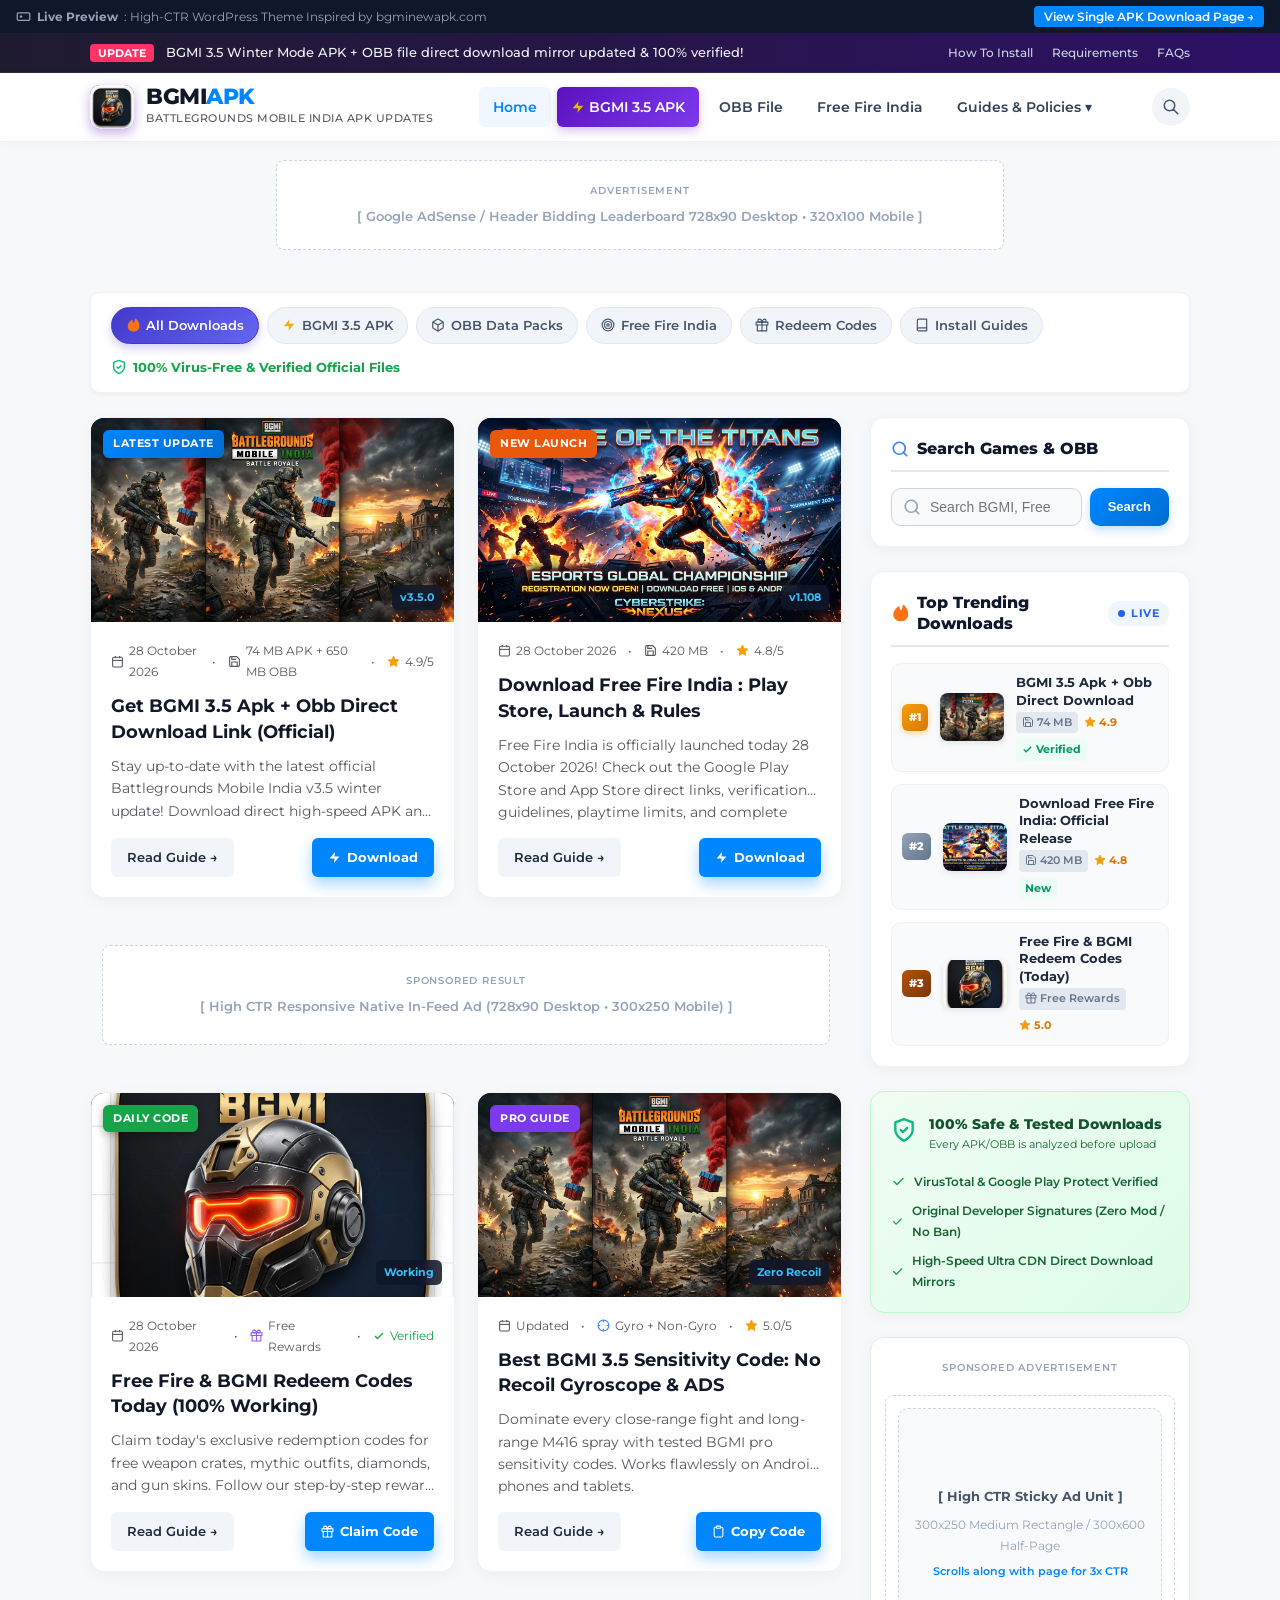
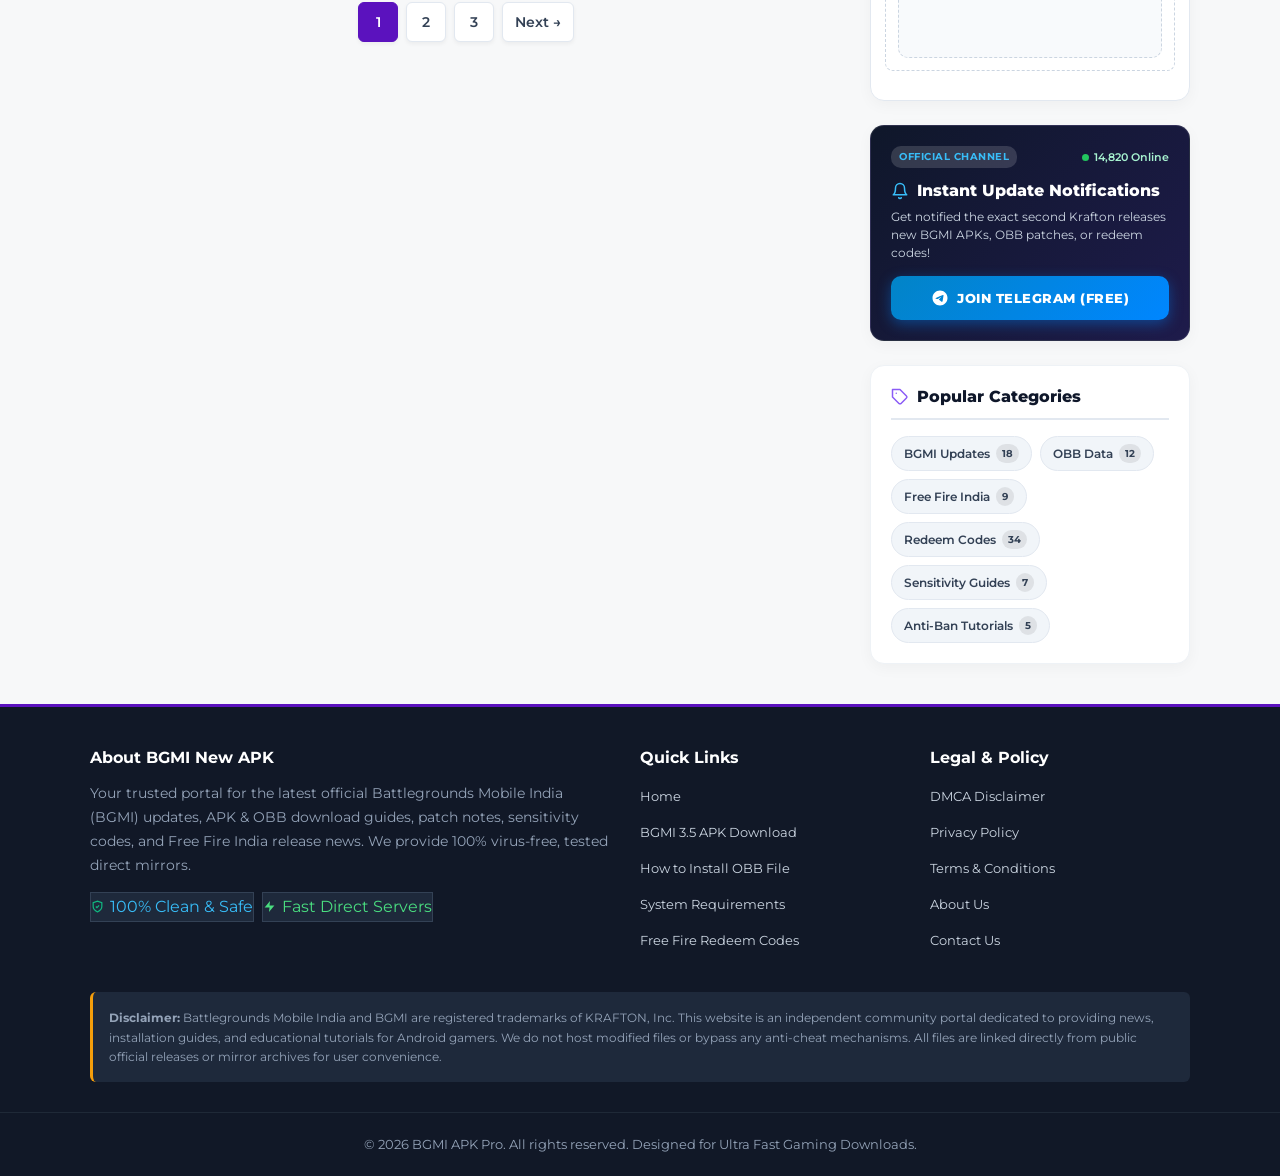
<file: index.html>
<!DOCTYPE html>
<html lang="en">
<head>
    <meta charset="UTF-8">
    <meta name="viewport" content="width=device-width, initial-scale=1.0">
    <title>BGMI APK Pro - Download Official BGMI 3.5 APK + OBB Data</title>
    <!-- Google Fonts -->
    <link rel="preconnect" href="https://fonts.googleapis.com">
    <link rel="preconnect" href="https://fonts.gstatic.com" crossorigin>
    <link href="https://fonts.googleapis.com/css2?family=Montserrat:wght@400;500;600;700;800&family=Outfit:wght@600;700;800&display=swap" rel="stylesheet">
    <link rel="stylesheet" href="wp-theme-bgmi-apk/style.css">
    <style>
        /* Quick local adjustments for preview */
        .preview-bar {
            background: #0f172a;
            color: #94a3b8;
            font-size: 12px;
            padding: 6px 16px;
            display: flex;
            justify-content: space-between;
            align-items: center;
        }
        .preview-bar a {
            color: #38bdf8;
            font-weight: 600;
        }
    </style>
</head>
<body>

    <!-- Top Preview Indicator -->
    <div class="preview-bar">
        <span style="display:inline-flex; align-items:center; gap:6px;"><svg class="ui-icon" width="15" height="15" viewBox="0 0 24 24" fill="none" stroke="currentColor" stroke-width="2"><line x1="6" y1="12" x2="10" y2="12"></line><line x1="8" y1="10" x2="8" y2="14"></line><line x1="15" y1="13" x2="15.01" y2="13"></line><line x1="18" y1="11" x2="18.01" y2="11"></line><rect x="2" y="6" width="20" height="12" rx="2"></rect></svg> <strong>Live Preview</strong>: High-CTR WordPress Theme Inspired by bgminewapk.com</span>
        <div>
            <a href="single-post.html" style="background:#0086FF; color:#fff; padding:3px 10px; border-radius:4px; text-decoration:none;">View Single APK Download Page &rarr;</a>
        </div>
    </div>

    <!-- Top Notice Bar -->
    <div class="top-notice-bar">
        <div class="site-container">
            <div>
                <span class="top-badge">Update</span>
                <span>BGMI 3.5 Winter Mode APK + OBB file direct download mirror updated &amp; 100% verified!</span>
            </div>
            <div class="top-links">
                <a href="single-post.html#how-to-install">How To Install</a>
                <a href="single-post.html#system-requirements">Requirements</a>
                <a href="single-post.html#faqs">FAQs</a>
            </div>
        </div>
    </div>

    <!-- Main Sticky Header -->
    <header class="site-header" id="masthead">
        <div class="site-container">
            <div class="header-inner">
                <!-- Branding -->
                <div class="site-branding">
                    <a href="index.html" class="site-logo-icon">
                        <img src="wp-theme-bgmi-apk/assets/images/app-icon.jpg" alt="BGMI New APK">
                    </a>
                    <div>
                        <h1 class="site-title"><a href="index.html">BGMI<span>APK</span></a></h1>
                        <p class="site-tagline">Battlegrounds Mobile India APK Updates</p>
                    </div>
                </div>

                <!-- Navigation -->
                <nav id="site-navigation" class="main-navigation">
                    <ul class="nav-menu">
                        <li class="current-menu-item"><a href="index.html">Home</a></li>
                        <li class="highlight-item"><a href="single-post.html"><svg class="ui-icon icon-bolt" width="14" height="14" viewBox="0 0 24 24" fill="currentColor"><polygon points="13 2 3 14 12 14 11 22 21 10 12 10 13 2"></polygon></svg> BGMI 3.5 APK</a></li>
                        <li><a href="single-post.html">OBB File</a></li>
                        <li><a href="#free-fire">Free Fire India</a></li>
                        <li>
                            <a href="#">Guides &amp; Policies ▾</a>
                            <ul class="sub-menu">
                                <li><a href="single-post.html#how-to-install">How to Install OBB</a></li>
                                <li><a href="#">DMCA Disclaimer</a></li>
                                <li><a href="#">Privacy Policy</a></li>
                                <li><a href="#">Contact Us</a></li>
                            </ul>
                        </li>
                    </ul>
                </nav>

                <!-- Actions -->
                <div class="header-actions">
                    <button class="search-toggle-btn" id="searchToggle" aria-label="Search">
                        <svg width="18" height="18" fill="none" stroke="currentColor" viewBox="0 0 24 24"><path stroke-linecap="round" stroke-linejoin="round" stroke-width="2" d="M21 21l-6-6m2-5a7 7 0 11-14 0 7 7 0 0114 0z"></path></svg>
                    </button>
                    <button class="mobile-menu-toggle" id="mobileMenuToggle" aria-label="Toggle Navigation">
                        <svg width="24" height="24" fill="none" stroke="currentColor" viewBox="0 0 24 24"><path stroke-linecap="round" stroke-linejoin="round" stroke-width="2" d="M4 6h16M4 12h16M4 18h16"></path></svg>
                    </button>
                </div>
            </div>
        </div>
    </header>

    <!-- Header Ad Slot Area (728x90) -->
    <div class="site-container">
        <div class="ad-slot-wrapper">
            <div class="ad-slot-box ad-slot-header">
                <span class="ad-label">Advertisement</span>
                <div style="font-size: 13px; color: #94a3b8; font-weight: 600;">
                    [ Google AdSense / Header Bidding Leaderboard 728x90 Desktop • 320x100 Mobile ]
                </div>
            </div>
        </div>
    </div>

    <!-- Main Content Grid -->
    <main class="site-main-content">
        <div class="site-container">
            
            <!-- Category & Filter Bar -->
            <div class="hero-category-bar">
                <div class="category-pills">
                    <a href="#" class="category-pill active">
                        <svg class="ui-icon icon-fire" width="14" height="14" viewBox="0 0 24 24" fill="currentColor"><path d="M12 23c-4.97 0-9-4.03-9-9 0-3.77 2.34-6.4 4.54-8.87.53-.6 1.07-1.19 1.58-1.8.31-.38.82-.53 1.28-.38.46.15.78.56.81 1.05.15 2.12.98 3.5 2.04 4.6 1.5-2.2 2.25-4.5 2.25-6.6 0-.44.27-.83.68-.98.41-.15.87-.04 1.18.27 3.5 3.5 5.64 7.6 5.64 12.71 0 4.97-4.03 9-9 9z"/></svg>
                        <span>All Downloads</span>
                    </a>
                    <a href="#" class="category-pill">
                        <svg class="ui-icon icon-bolt" width="14" height="14" viewBox="0 0 24 24" fill="currentColor"><polygon points="13 2 3 14 12 14 11 22 21 10 12 10 13 2"></polygon></svg>
                        <span>BGMI 3.5 APK</span>
                    </a>
                    <a href="#" class="category-pill">
                        <svg class="ui-icon" width="14" height="14" viewBox="0 0 24 24" fill="none" stroke="currentColor" stroke-width="2" stroke-linecap="round" stroke-linejoin="round"><path d="M21 16V8a2 2 0 0 0-1-1.73l-7-4a2 2 0 0 0-2 0l-7 4A2 2 0 0 0 3 8v8a2 2 0 0 0 1 1.73l7 4a2 2 0 0 0 2 0l7-4A2 2 0 0 0 21 16z"></path><polyline points="3.27 6.96 12 12.01 20.73 6.96"></polyline><line x1="12" y1="22.08" x2="12" y2="12"></line></svg>
                        <span>OBB Data Packs</span>
                    </a>
                    <a href="#" class="category-pill">
                        <svg class="ui-icon" width="14" height="14" viewBox="0 0 24 24" fill="none" stroke="currentColor" stroke-width="2" stroke-linecap="round" stroke-linejoin="round"><circle cx="12" cy="12" r="10"></circle><circle cx="12" cy="12" r="6"></circle><circle cx="12" cy="12" r="2"></circle></svg>
                        <span>Free Fire India</span>
                    </a>
                    <a href="#" class="category-pill">
                        <svg class="ui-icon" width="14" height="14" viewBox="0 0 24 24" fill="none" stroke="currentColor" stroke-width="2" stroke-linecap="round" stroke-linejoin="round"><polyline points="20 12 20 22 4 22 4 12"></polyline><rect x="2" y="7" width="20" height="5"></rect><line x1="12" y1="22" x2="12" y2="7"></line><path d="M12 7H7.5a2.5 2.5 0 0 1 0-5C11 2 12 7 12 7z"></path><path d="M12 7h4.5a2.5 2.5 0 0 0 0-5C13 2 12 7 12 7z"></path></svg>
                        <span>Redeem Codes</span>
                    </a>
                    <a href="#" class="category-pill">
                        <svg class="ui-icon" width="14" height="14" viewBox="0 0 24 24" fill="none" stroke="currentColor" stroke-width="2" stroke-linecap="round" stroke-linejoin="round"><path d="M4 19.5A2.5 2.5 0 0 1 6.5 17H20"></path><path d="M6.5 2H20v20H6.5A2.5 2.5 0 0 1 4 19.5v-15A2.5 2.5 0 0 1 6.5 2z"></path></svg>
                        <span>Install Guides</span>
                    </a>
                </div>
                <div style="display:inline-flex; align-items:center; gap:6px; font-size:13px; color:#16a34a; font-weight:700;">
                    <svg class="ui-icon icon-shield" width="16" height="16" viewBox="0 0 24 24" fill="none" stroke="currentColor" stroke-width="2.2" stroke-linecap="round" stroke-linejoin="round"><path d="M12 22s8-4 8-10V5l-8-3-8 3v7c0 6 8 10 8 10z"></path><path d="m9 12 2 2 4-4"></path></svg>
                    <span>100% Virus-Free &amp; Verified Official Files</span>
                </div>
            </div>

            <div class="layout-grid">
                
                <!-- Posts Grid (2-Column Cards) -->
                <div class="primary-content-area">
                    <div class="posts-grid">

                        <!-- Post 1: BGMI 3.5 APK -->
                        <article class="post-card">
                            <div class="post-thumbnail-wrap">
                                <span class="card-badge">Latest Update</span>
                                <span class="card-version-tag">v3.5.0</span>
                                <a href="single-post.html">
                                    <img src="wp-theme-bgmi-apk/assets/images/bgmi-banner.jpg" alt="BGMI 3.5 APK + OBB">
                                </a>
                            </div>
                            <div class="post-card-content">
                                <div class="post-meta-row">
                                    <span><svg class="ui-icon" width="13" height="13" viewBox="0 0 24 24" fill="none" stroke="currentColor" stroke-width="2"><rect x="3" y="4" width="18" height="18" rx="2" ry="2"></rect><line x1="16" y1="2" x2="16" y2="6"></line><line x1="8" y1="2" x2="8" y2="6"></line><line x1="3" y1="10" x2="21" y2="10"></line></svg> 28 October 2026</span>
                                    <span>•</span>
                                    <span><svg class="ui-icon" width="13" height="13" viewBox="0 0 24 24" fill="none" stroke="currentColor" stroke-width="2"><path d="M19 21H5a2 2 0 0 1-2-2V5a2 2 0 0 1 2-2h11l5 5v11a2 2 0 0 1-2 2z"></path><polyline points="17 21 17 13 7 13 7 21"></polyline><polyline points="7 3 7 8 15 8"></polyline></svg> 74 MB APK + 650 MB OBB</span>
                                    <span>•</span>
                                    <span><svg class="ui-icon icon-star" width="13" height="13" viewBox="0 0 24 24" fill="#f59e0b" stroke="#f59e0b" stroke-width="1.5"><polygon points="12 2 15.09 8.26 22 9.27 17 14.14 18.18 21.02 12 17.77 5.82 21.02 7 14.14 2 9.27 8.91 8.26 12 2"></polygon></svg> 4.9/5</span>
                                </div>
                                <h2 class="post-card-title">
                                    <a href="single-post.html">Get BGMI 3.5 Apk + Obb Direct Download Link (Official)</a>
                                </h2>
                                <div class="post-card-excerpt">
                                    Stay up-to-date with the latest official Battlegrounds Mobile India v3.5 winter update! Download direct high-speed APK and OBB data files with zero server restrictions and full anti-ban security check.
                                </div>
                                <div class="card-bottom-action">
                                    <a href="single-post.html" class="btn-read-more">Read Guide &rarr;</a>
                                    <a href="single-post.html#download-now" class="btn-download-quick"><svg class="ui-icon" width="13" height="13" viewBox="0 0 24 24" fill="currentColor"><polygon points="13 2 3 14 12 14 11 22 21 10 12 10 13 2"></polygon></svg> Download</a>
                                </div>
                            </div>
                        </article>

                        <!-- Post 2: Free Fire India -->
                        <article class="post-card">
                            <div class="post-thumbnail-wrap">
                                <span class="card-badge" style="background:#ea580c;">New Launch</span>
                                <span class="card-version-tag">v1.108</span>
                                <a href="single-post.html">
                                    <img src="wp-theme-bgmi-apk/assets/images/free-fire-banner.jpg" alt="Free Fire India">
                                </a>
                            </div>
                            <div class="post-card-content">
                                <div class="post-meta-row">
                                    <span><svg class="ui-icon" width="13" height="13" viewBox="0 0 24 24" fill="none" stroke="currentColor" stroke-width="2"><rect x="3" y="4" width="18" height="18" rx="2" ry="2"></rect><line x1="16" y1="2" x2="16" y2="6"></line><line x1="8" y1="2" x2="8" y2="6"></line><line x1="3" y1="10" x2="21" y2="10"></line></svg> 28 October 2026</span>
                                    <span>•</span>
                                    <span><svg class="ui-icon" width="13" height="13" viewBox="0 0 24 24" fill="none" stroke="currentColor" stroke-width="2"><path d="M19 21H5a2 2 0 0 1-2-2V5a2 2 0 0 1 2-2h11l5 5v11a2 2 0 0 1-2 2z"></path><polyline points="17 21 17 13 7 13 7 21"></polyline><polyline points="7 3 7 8 15 8"></polyline></svg> 420 MB</span>
                                    <span>•</span>
                                    <span><svg class="ui-icon icon-star" width="13" height="13" viewBox="0 0 24 24" fill="#f59e0b" stroke="#f59e0b" stroke-width="1.5"><polygon points="12 2 15.09 8.26 22 9.27 17 14.14 18.18 21.02 12 17.77 5.82 21.02 7 14.14 2 9.27 8.91 8.26 12 2"></polygon></svg> 4.8/5</span>
                                </div>
                                <h2 class="post-card-title">
                                    <a href="single-post.html">Download Free Fire India : Play Store, Launch &amp; Rules</a>
                                </h2>
                                <div class="post-card-excerpt">
                                    Free Fire India is officially launched today 28 October 2026! Check out the Google Play Store and App Store direct links, verification guidelines, playtime limits, and complete migration steps from Free Fire MAX.
                                </div>
                                <div class="card-bottom-action">
                                    <a href="single-post.html" class="btn-read-more">Read Guide &rarr;</a>
                                    <a href="single-post.html#download-now" class="btn-download-quick"><svg class="ui-icon" width="13" height="13" viewBox="0 0 24 24" fill="currentColor"><polygon points="13 2 3 14 12 14 11 22 21 10 12 10 13 2"></polygon></svg> Download</a>
                                </div>
                            </div>
                        </article>

                        <!-- In-Feed Ad Banner -->
                        <div style="grid-column: 1 / -1;">
                            <div class="ad-slot-wrapper">
                                <div class="ad-slot-box ad-slot-incontent">
                                    <span class="ad-label">Sponsored Result</span>
                                    <div style="font-size: 13px; color: #94a3b8; font-weight: 600;">
                                        [ High CTR Responsive Native In-Feed Ad (728x90 Desktop • 300x250 Mobile) ]
                                    </div>
                                </div>
                            </div>
                        </div>

                        <!-- Post 3: Daily Redeem Codes -->
                        <article class="post-card">
                            <div class="post-thumbnail-wrap">
                                <span class="card-badge" style="background:#16a34a;">Daily Code</span>
                                <span class="card-version-tag">Working</span>
                                <a href="single-post.html">
                                    <img src="wp-theme-bgmi-apk/assets/images/app-icon.jpg" alt="Daily Redeem Codes">
                                </a>
                            </div>
                            <div class="post-card-content">
                                <div class="post-meta-row">
                                    <span><svg class="ui-icon" width="13" height="13" viewBox="0 0 24 24" fill="none" stroke="currentColor" stroke-width="2"><rect x="3" y="4" width="18" height="18" rx="2" ry="2"></rect><line x1="16" y1="2" x2="16" y2="6"></line><line x1="8" y1="2" x2="8" y2="6"></line><line x1="3" y1="10" x2="21" y2="10"></line></svg> 28 October 2026</span>
                                    <span>•</span>
                                    <span><svg class="ui-icon icon-purple" width="13" height="13" viewBox="0 0 24 24" fill="none" stroke="currentColor" stroke-width="2"><polyline points="20 12 20 22 4 22 4 12"></polyline><rect x="2" y="7" width="20" height="5"></rect><line x1="12" y1="22" x2="12" y2="7"></line><path d="M12 7H7.5a2.5 2.5 0 0 1 0-5C11 2 12 7 12 7z"></path><path d="M12 7h4.5a2.5 2.5 0 0 0 0-5C13 2 12 7 12 7z"></path></svg> Free Rewards</span>
                                    <span>•</span>
                                    <span style="color:#16a34a;"><svg class="ui-icon" width="12" height="12" viewBox="0 0 24 24" fill="none" stroke="currentColor" stroke-width="2.5"><polyline points="20 6 9 17 4 12"></polyline></svg> Verified</span>
                                </div>
                                <h2 class="post-card-title">
                                    <a href="single-post.html">Free Fire &amp; BGMI Redeem Codes Today (100% Working)</a>
                                </h2>
                                <div class="post-card-excerpt">
                                    Claim today's exclusive redemption codes for free weapon crates, mythic outfits, diamonds, and gun skins. Follow our step-by-step reward redemption tutorial.
                                </div>
                                <div class="card-bottom-action">
                                    <a href="single-post.html" class="btn-read-more">Read Guide &rarr;</a>
                                    <a href="single-post.html#download-now" class="btn-download-quick"><svg class="ui-icon" width="13" height="13" viewBox="0 0 24 24" fill="none" stroke="currentColor" stroke-width="2"><polyline points="20 12 20 22 4 22 4 12"></polyline><rect x="2" y="7" width="20" height="5"></rect><line x1="12" y1="22" x2="12" y2="7"></line><path d="M12 7H7.5a2.5 2.5 0 0 1 0-5C11 2 12 7 12 7z"></path><path d="M12 7h4.5a2.5 2.5 0 0 0 0-5C13 2 12 7 12 7z"></path></svg> Claim Code</a>
                                </div>
                            </div>
                        </article>

                        <!-- Post 4: Sensitivity Settings -->
                        <article class="post-card">
                            <div class="post-thumbnail-wrap">
                                <span class="card-badge" style="background:#7c3aed;">Pro Guide</span>
                                <span class="card-version-tag">Zero Recoil</span>
                                <a href="single-post.html">
                                    <img src="wp-theme-bgmi-apk/assets/images/bgmi-banner.jpg" alt="Sensitivity Guide">
                                </a>
                            </div>
                            <div class="post-card-content">
                                <div class="post-meta-row">
                                    <span><svg class="ui-icon" width="13" height="13" viewBox="0 0 24 24" fill="none" stroke="currentColor" stroke-width="2"><rect x="3" y="4" width="18" height="18" rx="2" ry="2"></rect><line x1="16" y1="2" x2="16" y2="6"></line><line x1="8" y1="2" x2="8" y2="6"></line><line x1="3" y1="10" x2="21" y2="10"></line></svg> Updated</span>
                                    <span>•</span>
                                    <span><svg class="ui-icon icon-blue" width="13" height="13" viewBox="0 0 24 24" fill="none" stroke="currentColor" stroke-width="2"><circle cx="12" cy="12" r="10"></circle><line x1="22" y1="12" x2="18" y2="12"></line><line x1="6" y1="12" x2="2" y2="12"></line><line x1="12" y1="6" x2="12" y2="2"></line><line x1="12" y1="22" x2="12" y2="18"></line></svg> Gyro + Non-Gyro</span>
                                    <span>•</span>
                                    <span><svg class="ui-icon icon-star" width="13" height="13" viewBox="0 0 24 24" fill="#f59e0b" stroke="#f59e0b" stroke-width="1.5"><polygon points="12 2 15.09 8.26 22 9.27 17 14.14 18.18 21.02 12 17.77 5.82 21.02 7 14.14 2 9.27 8.91 8.26 12 2"></polygon></svg> 5.0/5</span>
                                </div>
                                <h2 class="post-card-title">
                                    <a href="single-post.html">Best BGMI 3.5 Sensitivity Code: No Recoil Gyroscope &amp; ADS</a>
                                </h2>
                                <div class="post-card-excerpt">
                                    Dominate every close-range fight and long-range M416 spray with tested BGMI pro sensitivity codes. Works flawlessly on Android phones and tablets.
                                </div>
                                <div class="card-bottom-action">
                                    <a href="single-post.html" class="btn-read-more">Read Guide &rarr;</a>
                                    <a href="single-post.html#download-now" class="btn-download-quick"><svg class="ui-icon" width="13" height="13" viewBox="0 0 24 24" fill="none" stroke="currentColor" stroke-width="2" stroke-linecap="round" stroke-linejoin="round"><path d="M16 4h2a2 2 0 0 1 2 2v14a2 2 0 0 1-2 2H6a2 2 0 0 1-2-2V6a2 2 0 0 1 2-2h2"></path><rect x="8" y="2" width="8" height="4" rx="1" ry="1"></rect></svg> Copy Code</a>
                                </div>
                            </div>
                        </article>

                    </div>

                    <!-- Pagination -->
                    <div class="pagination-wrapper">
                        <span class="page-numbers current">1</span>
                        <a href="#" class="page-numbers">2</a>
                        <a href="#" class="page-numbers">3</a>
                        <a href="#" class="page-numbers">Next &rarr;</a>
                    </div>
                </div>

                <!-- Right Sidebar -->
                <aside class="sidebar-area">
                    <!-- Modern Search Widget -->
                    <div class="widget-box search-widget-box">
                        <h3 class="widget-title">
                            <span style="display:flex; align-items:center; gap:8px;">
                                <svg class="ui-icon icon-blue" width="18" height="18" viewBox="0 0 24 24" fill="none" stroke="currentColor" stroke-width="2.2" stroke-linecap="round" stroke-linejoin="round"><circle cx="11" cy="11" r="8"></circle><line x1="21" y1="21" x2="16.65" y2="16.65"></line></svg>
                                <span>Search Games &amp; OBB</span>
                            </span>
                        </h3>
                        <form class="modern-search-form">
                            <div class="search-input-wrap">
                                <svg class="search-icon-svg" width="18" height="18" viewBox="0 0 24 24" fill="none" stroke="currentColor" stroke-width="2.2" stroke-linecap="round" stroke-linejoin="round">
                                    <circle cx="11" cy="11" r="8"></circle>
                                    <line x1="21" y1="21" x2="16.65" y2="16.65"></line>
                                </svg>
                                <input type="search" placeholder="Search BGMI, Free Fire, OBB..." required>
                            </div>
                            <button type="submit" class="search-submit-btn" aria-label="Submit search">
                                <span>Search</span>
                            </button>
                        </form>
                    </div>

                    <!-- Trending Downloads Widget (Ranked 1, 2, 3) -->
                    <div class="widget-box trending-widget-box">
                        <div class="widget-header-row">
                            <h3 class="widget-title">
                                <span style="display:flex; align-items:center; gap:8px;">
                                    <svg class="ui-icon icon-fire" width="18" height="18" viewBox="0 0 24 24" fill="currentColor"><path d="M12 23c-4.97 0-9-4.03-9-9 0-3.77 2.34-6.4 4.54-8.87.53-.6 1.07-1.19 1.58-1.8.31-.38.82-.53 1.28-.38.46.15.78.56.81 1.05.15 2.12.98 3.5 2.04 4.6 1.5-2.2 2.25-4.5 2.25-6.6 0-.44.27-.83.68-.98.41-.15.87-.04 1.18.27 3.5 3.5 5.64 7.6 5.64 12.71 0 4.97-4.03 9-9 9zm-1-7c0-1.66 1.34-3 3-3 .55 0 1 .45 1 1s-.45 1-1 1c-.55 0-1 .45-1 1 0 .55-.45 1-1 1s-1-.45-1-1z"/></svg>
                                    <span>Top Trending Downloads</span>
                                </span>
                            </h3>
                            <span class="live-pill"><span class="pulse-dot"></span> Live</span>
                        </div>
                        
                        <ul class="trending-post-list">
                            <!-- Rank #1 -->
                            <li class="trending-post-item rank-1">
                                <div class="trending-rank-badge rank-gold">#1</div>
                                <div class="trending-post-thumb">
                                    <img src="wp-theme-bgmi-apk/assets/images/bgmi-banner.jpg" alt="BGMI 3.5 APK">
                                </div>
                                <div class="trending-post-info">
                                    <h4 class="trending-post-title">
                                        <a href="single-post.html">BGMI 3.5 Apk + Obb Direct Download</a>
                                    </h4>
                                    <div class="trending-meta-pills">
                                        <span class="badge-size">
                                            <svg class="ui-icon" width="12" height="12" viewBox="0 0 24 24" fill="none" stroke="currentColor" stroke-width="2"><path d="M19 21H5a2 2 0 0 1-2-2V5a2 2 0 0 1 2-2h11l5 5v11a2 2 0 0 1-2 2z"></path><polyline points="17 21 17 13 7 13 7 21"></polyline><polyline points="7 3 7 8 15 8"></polyline></svg>
                                            74 MB
                                        </span>
                                        <span class="badge-rating">
                                            <svg class="ui-icon icon-star" width="12" height="12" viewBox="0 0 24 24" fill="#f59e0b" stroke="#f59e0b" stroke-width="1.5"><polygon points="12 2 15.09 8.26 22 9.27 17 14.14 18.18 21.02 12 17.77 5.82 21.02 7 14.14 2 9.27 8.91 8.26 12 2"></polygon></svg>
                                            4.9
                                        </span>
                                        <span class="badge-verified">
                                            <svg class="ui-icon" width="11" height="11" viewBox="0 0 24 24" fill="none" stroke="currentColor" stroke-width="3"><polyline points="20 6 9 17 4 12"></polyline></svg>
                                            Verified
                                        </span>
                                    </div>
                                </div>
                            </li>

                            <!-- Rank #2 -->
                            <li class="trending-post-item rank-2">
                                <div class="trending-rank-badge rank-silver">#2</div>
                                <div class="trending-post-thumb">
                                    <img src="wp-theme-bgmi-apk/assets/images/free-fire-banner.jpg" alt="Free Fire India">
                                </div>
                                <div class="trending-post-info">
                                    <h4 class="trending-post-title">
                                        <a href="single-post.html">Download Free Fire India: Official Release</a>
                                    </h4>
                                    <div class="trending-meta-pills">
                                        <span class="badge-size">
                                            <svg class="ui-icon" width="12" height="12" viewBox="0 0 24 24" fill="none" stroke="currentColor" stroke-width="2"><path d="M19 21H5a2 2 0 0 1-2-2V5a2 2 0 0 1 2-2h11l5 5v11a2 2 0 0 1-2 2z"></path><polyline points="17 21 17 13 7 13 7 21"></polyline><polyline points="7 3 7 8 15 8"></polyline></svg>
                                            420 MB
                                        </span>
                                        <span class="badge-rating">
                                            <svg class="ui-icon icon-star" width="12" height="12" viewBox="0 0 24 24" fill="#f59e0b" stroke="#f59e0b" stroke-width="1.5"><polygon points="12 2 15.09 8.26 22 9.27 17 14.14 18.18 21.02 12 17.77 5.82 21.02 7 14.14 2 9.27 8.91 8.26 12 2"></polygon></svg>
                                            4.8
                                        </span>
                                        <span class="badge-verified">New</span>
                                    </div>
                                </div>
                            </li>

                            <!-- Rank #3 -->
                            <li class="trending-post-item rank-3">
                                <div class="trending-rank-badge rank-bronze">#3</div>
                                <div class="trending-post-thumb">
                                    <img src="wp-theme-bgmi-apk/assets/images/app-icon.jpg" alt="Redeem Codes">
                                </div>
                                <div class="trending-post-info">
                                    <h4 class="trending-post-title">
                                        <a href="single-post.html">Free Fire &amp; BGMI Redeem Codes (Today)</a>
                                    </h4>
                                    <div class="trending-meta-pills">
                                        <span class="badge-size">
                                            <svg class="ui-icon" width="12" height="12" viewBox="0 0 24 24" fill="none" stroke="currentColor" stroke-width="2"><polyline points="20 12 20 22 4 22 4 12"></polyline><rect x="2" y="7" width="20" height="5"></rect><line x1="12" y1="22" x2="12" y2="7"></line><path d="M12 7H7.5a2.5 2.5 0 0 1 0-5C11 2 12 7 12 7z"></path><path d="M12 7h4.5a2.5 2.5 0 0 0 0-5C13 2 12 7 12 7z"></path></svg>
                                            Free Rewards
                                        </span>
                                        <span class="badge-rating">
                                            <svg class="ui-icon icon-star" width="12" height="12" viewBox="0 0 24 24" fill="#f59e0b" stroke="#f59e0b" stroke-width="1.5"><polygon points="12 2 15.09 8.26 22 9.27 17 14.14 18.18 21.02 12 17.77 5.82 21.02 7 14.14 2 9.27 8.91 8.26 12 2"></polygon></svg>
                                            5.0
                                        </span>
                                    </div>
                                </div>
                            </li>
                        </ul>
                    </div>

                    <!-- Security & Safe Download Guarantee Box -->
                    <div class="widget-box security-widget-box">
                        <div class="security-card-header">
                            <span class="shield-icon">
                                <svg width="26" height="26" viewBox="0 0 24 24" fill="none" stroke="#10b981" stroke-width="2.2" stroke-linecap="round" stroke-linejoin="round"><path d="M12 22s8-4 8-10V5l-8-3-8 3v7c0 6 8 10 8 10z"></path><path d="m9 12 2 2 4-4"></path></svg>
                            </span>
                            <div>
                                <h4 class="security-card-title">100% Safe &amp; Tested Downloads</h4>
                                <p class="security-card-desc">Every APK/OBB is analyzed before upload</p>
                            </div>
                        </div>
                        <ul class="security-feature-list">
                            <li>
                                <svg width="15" height="15" viewBox="0 0 20 20" fill="#16a34a"><path fill-rule="evenodd" d="M16.707 5.293a1 1 0 010 1.414l-8 8a1 1 0 01-1.414 0l-4-4a1 1 0 011.414-1.414L8 12.586l7.293-7.293a1 1 0 011.414 0z" clip-rule="evenodd"></path></svg>
                                <span>VirusTotal &amp; Google Play Protect Verified</span>
                            </li>
                            <li>
                                <svg width="15" height="15" viewBox="0 0 20 20" fill="#16a34a"><path fill-rule="evenodd" d="M16.707 5.293a1 1 0 010 1.414l-8 8a1 1 0 01-1.414 0l-4-4a1 1 0 011.414-1.414L8 12.586l7.293-7.293a1 1 0 011.414 0z" clip-rule="evenodd"></path></svg>
                                <span>Original Developer Signatures (Zero Mod / No Ban)</span>
                            </li>
                            <li>
                                <svg width="15" height="15" viewBox="0 0 20 20" fill="#16a34a"><path fill-rule="evenodd" d="M16.707 5.293a1 1 0 010 1.414l-8 8a1 1 0 01-1.414 0l-4-4a1 1 0 011.414-1.414L8 12.586l7.293-7.293a1 1 0 011.414 0z" clip-rule="evenodd"></path></svg>
                                <span>High-Speed Ultra CDN Direct Download Mirrors</span>
                            </li>
                        </ul>
                    </div>

                    <!-- Sidebar Sticky Ad Unit (300x250 / 300x600) -->
                    <div class="widget-box sticky-sidebar-ad-card">
                        <span class="ad-label">Sponsored Advertisement</span>
                        <div class="ad-slot-box ad-slot-sidebar">
                            <div class="ad-placeholder-content">
                                <span class="ad-placeholder-tag">[ High CTR Sticky Ad Unit ]</span>
                                <span class="ad-placeholder-size">300x250 Medium Rectangle / 300x600 Half-Page</span>
                                <span class="ad-placeholder-note">Scrolls along with page for 3x CTR</span>
                            </div>
                        </div>
                    </div>

                    <!-- Community Telegram Alert Card -->
                    <div class="widget-box telegram-community-box">
                        <div class="tg-badge-row">
                            <span class="tg-mini-pill">Official Channel</span>
                            <span class="tg-online-count"><span class="pulse-dot green"></span> 14,820 Online</span>
                        </div>
                        <h4 class="tg-title" style="display:flex; align-items:center; gap:8px;">
                            <svg width="18" height="18" viewBox="0 0 24 24" fill="none" stroke="#38bdf8" stroke-width="2" stroke-linecap="round" stroke-linejoin="round"><path d="M18 8A6 6 0 0 0 6 8c0 7-3 9-3 9h18s-3-2-3-9"></path><path d="M13.73 21a2 2 0 0 1-3.46 0"></path></svg>
                            <span>Instant Update Notifications</span>
                        </h4>
                        <p class="tg-desc">
                            Get notified the exact second Krafton releases new BGMI APKs, OBB patches, or redeem codes!
                        </p>
                        <a href="https://t.me/" target="_blank" rel="noopener nofollow" class="btn-telegram-action">
                            <svg width="18" height="18" viewBox="0 0 24 24" fill="currentColor"><path d="M12 2C6.48 2 2 6.48 2 12s4.48 10 10 10 10-4.48 10-10S17.52 2 12 2zm4.64 6.8c-.15 1.58-.8 5.42-1.13 7.19-.14.75-.42 1-.68 1.03-.58.05-1.02-.38-1.58-.75-.88-.58-1.38-.94-2.23-1.5-.99-.65-.35-1.01.22-1.59.15-.15 2.71-2.48 2.76-2.69a.2.2 0 00-.05-.18c-.06-.05-.14-.03-.21-.02-.09.02-1.49.95-4.22 2.79-.4.27-.76.41-1.08.4-.36-.01-1.04-.2-1.55-.37-.63-.2-1.12-.31-1.08-.66.02-.18.27-.36.75-.55 2.92-1.27 4.86-2.11 5.83-2.51 2.78-1.16 3.35-1.36 3.73-1.36.08 0 .27.02.39.12.1.08.13.19.14.27-.01.06.01.24 0 .38z"/></svg>
                            <span>Join Telegram (Free)</span>
                        </a>
                    </div>

                    <!-- Quick Game Categories -->
                    <div class="widget-box categories-widget-box">
                        <h3 class="widget-title">
                            <span style="display:flex; align-items:center; gap:8px;">
                                <svg class="ui-icon icon-purple" width="18" height="18" viewBox="0 0 24 24" fill="none" stroke="currentColor" stroke-width="2" stroke-linecap="round" stroke-linejoin="round"><path d="M20.59 13.41l-7.17 7.17a2 2 0 0 1-2.83 0L2 12V2h10l8.59 8.59a2 2 0 0 1 0 2.82z"></path><line x1="7" y1="7" x2="7.01" y2="7"></line></svg>
                                <span>Popular Categories</span>
                            </span>
                        </h3>
                        <div class="category-pill-grid">
                            <a href="#" class="category-tag"><span class="cat-name">BGMI Updates</span><span class="cat-count">18</span></a>
                            <a href="#" class="category-tag"><span class="cat-name">OBB Data</span><span class="cat-count">12</span></a>
                            <a href="#" class="category-tag"><span class="cat-name">Free Fire India</span><span class="cat-count">9</span></a>
                            <a href="#" class="category-tag"><span class="cat-name">Redeem Codes</span><span class="cat-count">34</span></a>
                            <a href="#" class="category-tag"><span class="cat-name">Sensitivity Guides</span><span class="cat-count">7</span></a>
                            <a href="#" class="category-tag"><span class="cat-name">Anti-Ban Tutorials</span><span class="cat-count">5</span></a>
                        </div>
                    </div>
                </aside>

            </div>
        </div>
    </main>

    <!-- Site Footer -->
    <footer class="site-footer" id="colophon">
        <div class="footer-widgets-section">
            <div class="site-container">
                <div class="footer-columns">
                    <div class="footer-widget">
                        <h4>About BGMI New APK</h4>
                        <p>
                            Your trusted portal for the latest official Battlegrounds Mobile India (BGMI) updates, APK &amp; OBB download guides, patch notes, sensitivity codes, and Free Fire India release news. We provide 100% virus-free, tested direct mirrors.
                        </p>
                        <div style="margin-top: 14px; display:flex; gap:8px; flex-wrap:wrap;">
                            <span class="meta-pill" style="display:inline-flex; align-items:center; gap:6px; background:#1e293b; color:#38bdf8; border:1px solid #334155;"><svg class="ui-icon icon-shield" width="13" height="13" viewBox="0 0 24 24" fill="none" stroke="currentColor" stroke-width="2.2"><path d="M12 22s8-4 8-10V5l-8-3-8 3v7c0 6 8 10 8 10z"></path><path d="m9 12 2 2 4-4"></path></svg> 100% Clean &amp; Safe</span>
                            <span class="meta-pill" style="display:inline-flex; align-items:center; gap:6px; background:#1e293b; color:#4ade80; border:1px solid #334155;"><svg class="ui-icon" width="13" height="13" viewBox="0 0 24 24" fill="currentColor"><polygon points="13 2 3 14 12 14 11 22 21 10 12 10 13 2"></polygon></svg> Fast Direct Servers</span>
                        </div>
                    </div>

                    <div class="footer-widget">
                        <h4>Quick Links</h4>
                        <ul class="footer-menu">
                            <li><a href="index.html">Home</a></li>
                            <li><a href="single-post.html">BGMI 3.5 APK Download</a></li>
                            <li><a href="single-post.html#how-to-install">How to Install OBB File</a></li>
                            <li><a href="single-post.html#system-requirements">System Requirements</a></li>
                            <li><a href="#">Free Fire Redeem Codes</a></li>
                        </ul>
                    </div>

                    <div class="footer-widget">
                        <h4>Legal &amp; Policy</h4>
                        <ul class="footer-menu">
                            <li><a href="#">DMCA Disclaimer</a></li>
                            <li><a href="#">Privacy Policy</a></li>
                            <li><a href="#">Terms &amp; Conditions</a></li>
                            <li><a href="#">About Us</a></li>
                            <li><a href="#">Contact Us</a></li>
                        </ul>
                    </div>
                </div>

                <div style="margin-top: 30px;">
                    <div class="dmca-disclaimer-box">
                        <strong>Disclaimer:</strong> Battlegrounds Mobile India and BGMI are registered trademarks of KRAFTON, Inc. This website is an independent community portal dedicated to providing news, installation guides, and educational tutorials for Android gamers. We do not host modified files or bypass any anti-cheat mechanisms. All files are linked directly from public official releases or mirror archives for user convenience.
                    </div>
                </div>
            </div>
        </div>

        <div class="footer-bottom">
            <div class="site-container">
                <p>&copy; 2026 BGMI APK Pro. All rights reserved. Designed for Ultra Fast Gaming Downloads.</p>
            </div>
        </div>
    </footer>

    <!-- Back to top -->
    <div class="back-to-top" id="backToTop" title="Back to Top">
        <svg width="20" height="20" fill="none" stroke="currentColor" viewBox="0 0 24 24"><path stroke-linecap="round" stroke-linejoin="round" stroke-width="2.5" d="M5 15l7-7 7 7"></path></svg>
    </div>

    <!-- Search Modal -->
    <div id="searchModal" style="display:none; position:fixed; inset:0; background:rgba(15,23,42,0.8); z-index:9999; backdrop-filter:blur(4px); align-items:center; justify-content:center; padding:20px;">
        <div style="background:#ffffff; max-width:550px; width:100%; border-radius:12px; padding:24px; box-shadow:0 20px 40px rgba(0,0,0,0.3); position:relative;">
            <button id="closeSearchModal" style="position:absolute; top:16px; right:16px; background:none; border:none; font-size:24px; cursor:pointer; color:#64748b;">&times;</button>
            <h3 style="margin-bottom:16px; font-size:18px;">Search BGMI Updates &amp; Downloads</h3>
            <form style="display:flex; gap:10px;">
                <input type="search" placeholder="e.g. BGMI 3.5 OBB, Free Fire, Redeem..." style="flex:1; padding:12px 16px; border:1px solid #cbd5e1; border-radius:6px; font-size:15px; outline:none;" required>
                <button type="submit" style="background:#0086FF; color:#fff; border:none; padding:12px 20px; border-radius:6px; font-weight:700; cursor:pointer;">Search</button>
            </form>
        </div>
    </div>

    <!-- Script -->
    <script src="wp-theme-bgmi-apk/assets/js/main.js"></script>
</body>
</html>
</file>
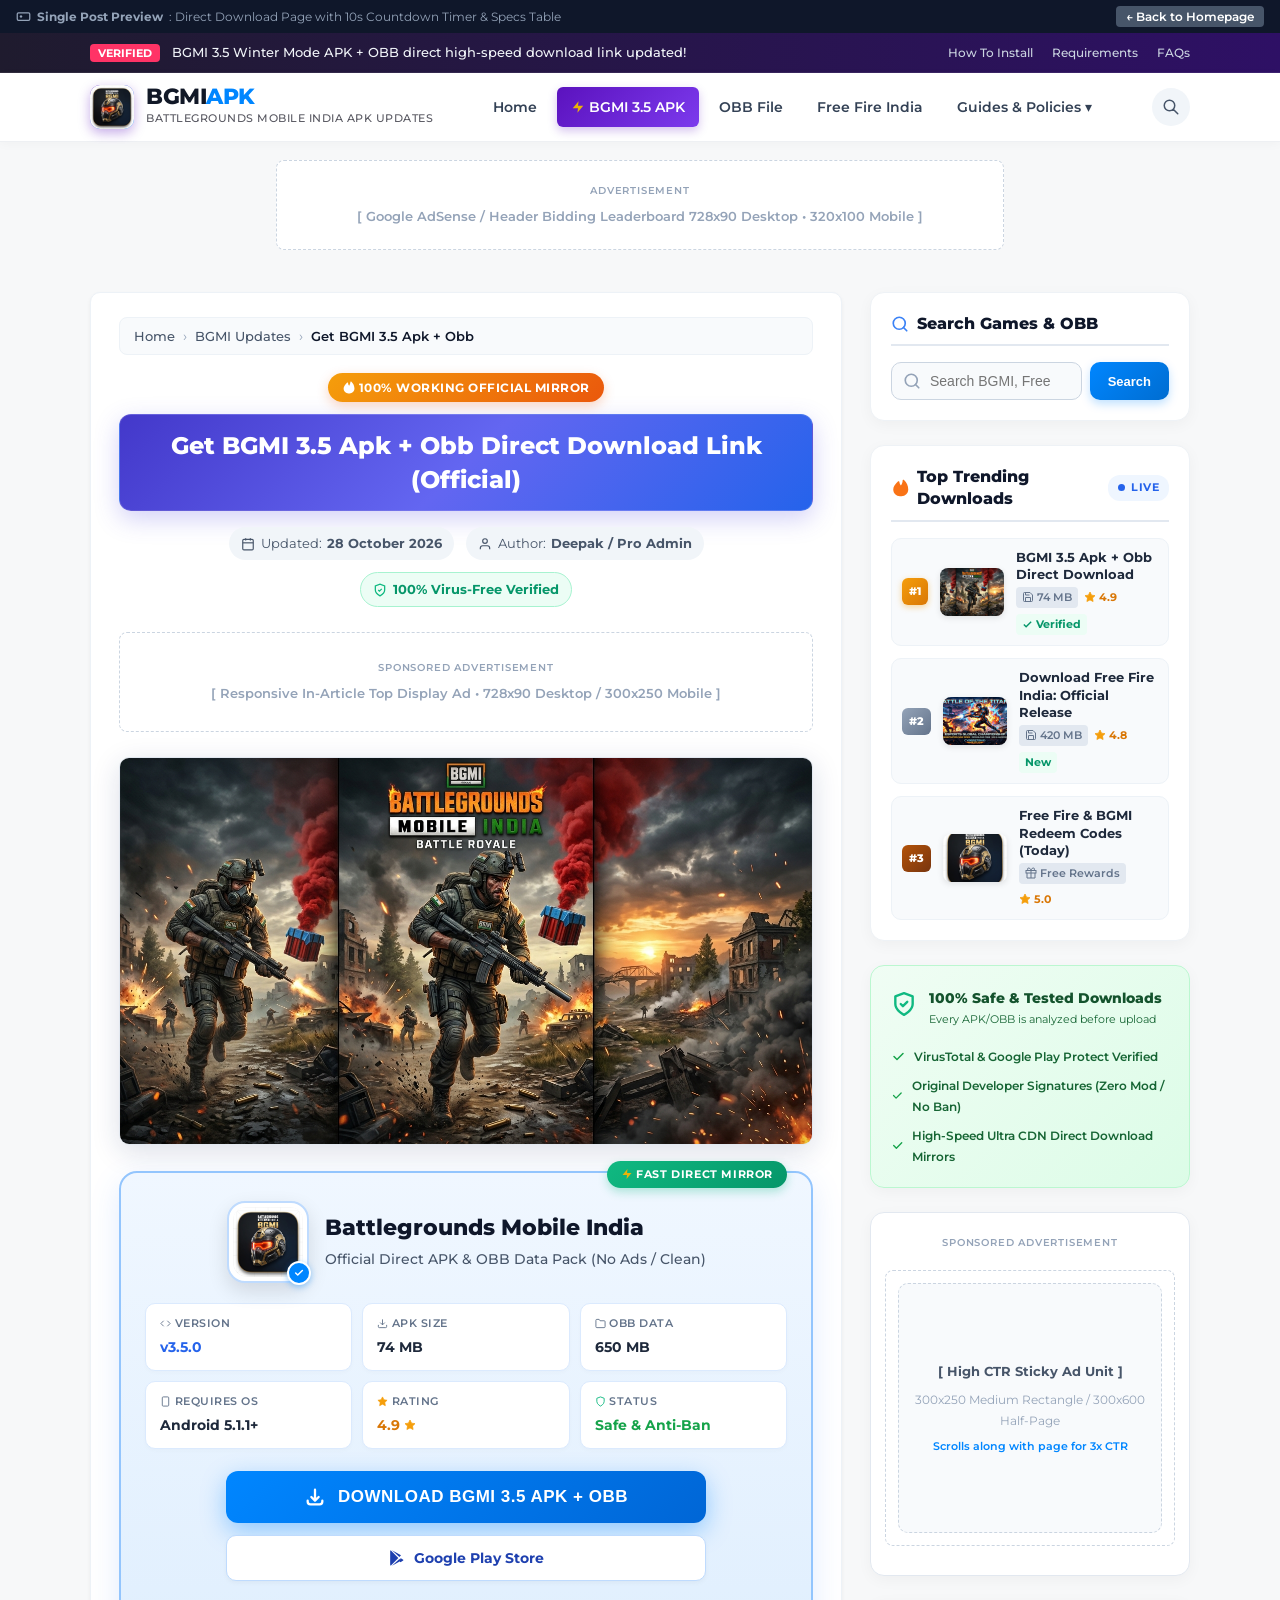
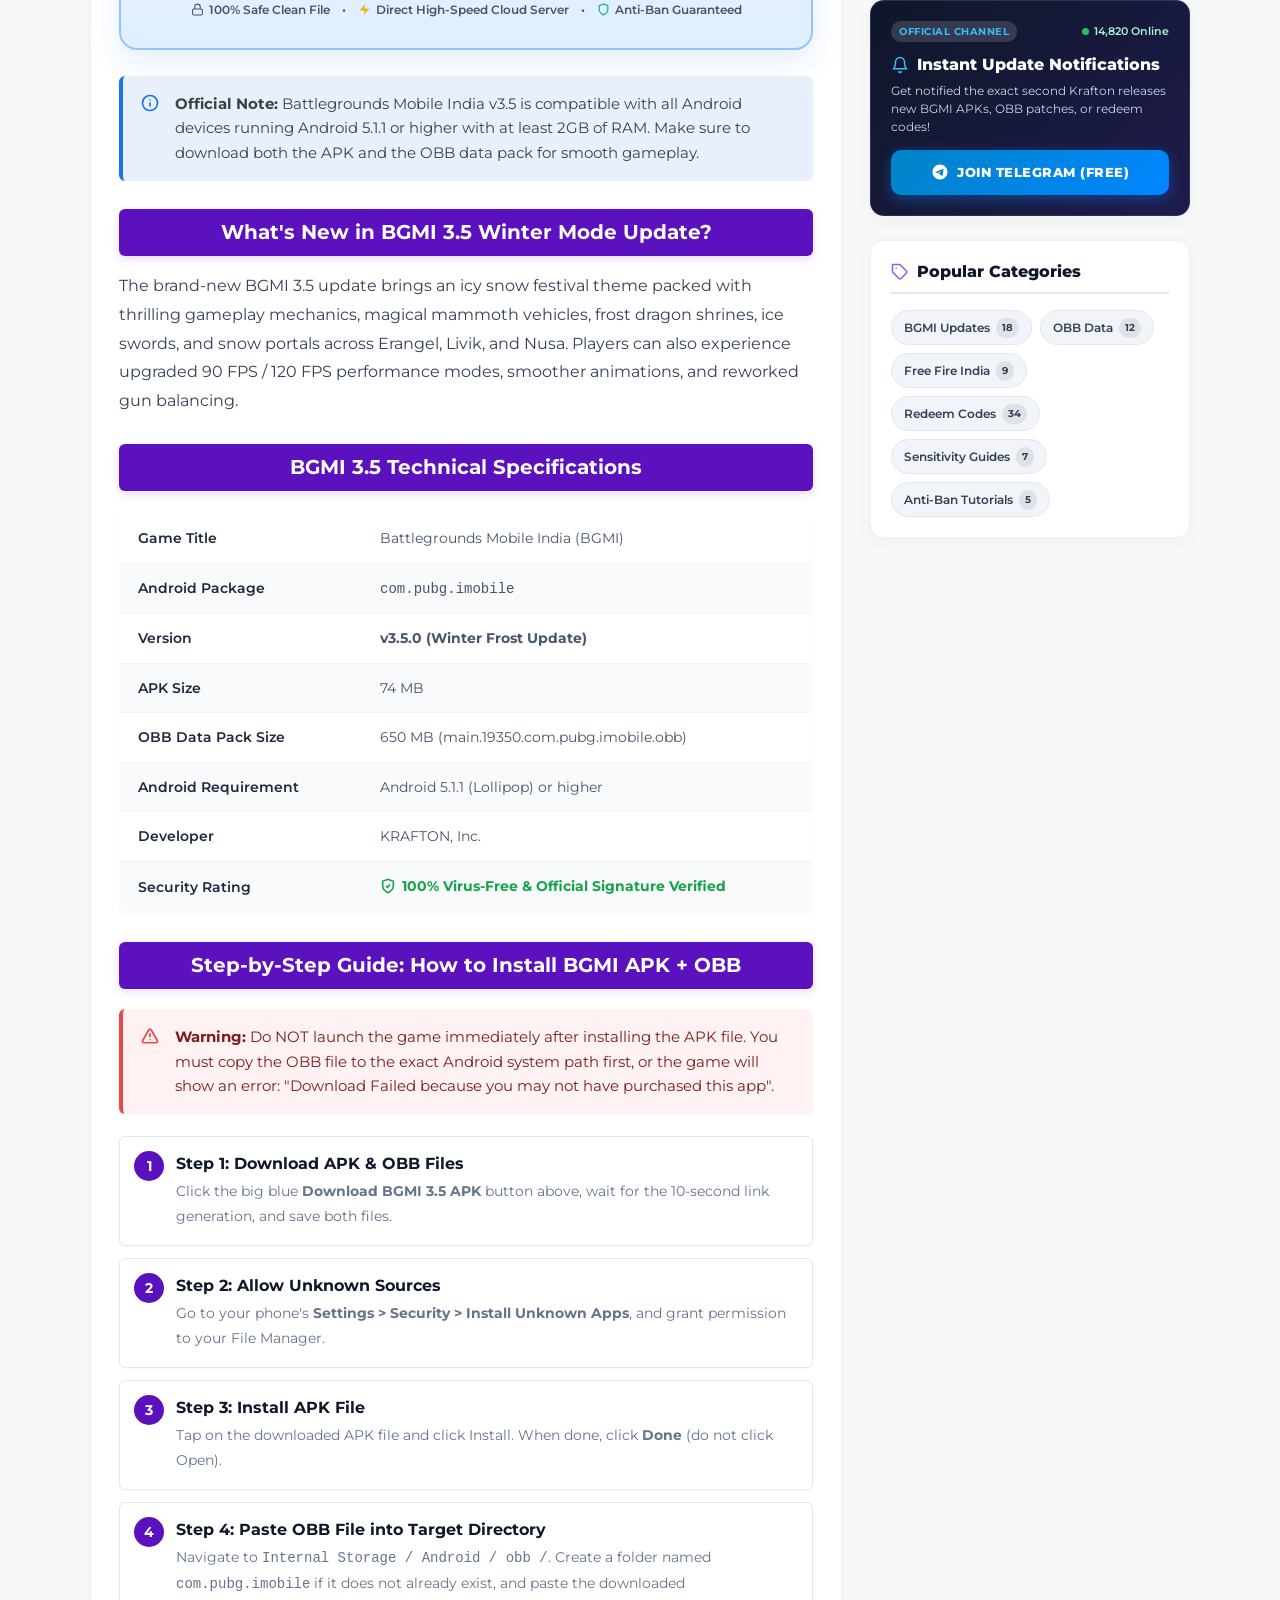
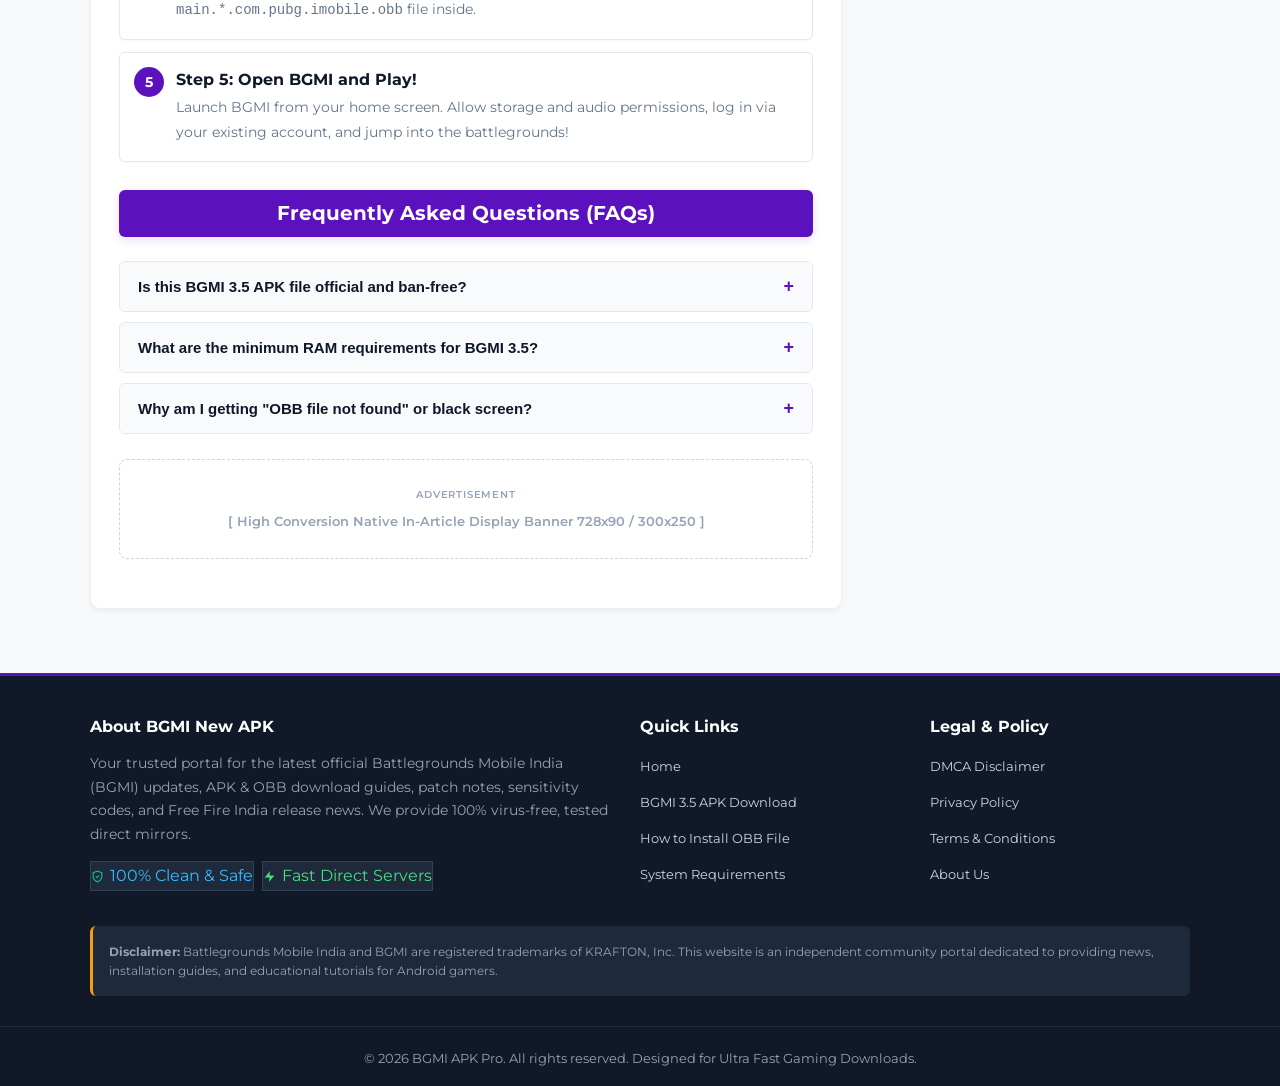
<file: single-post.html>
<!DOCTYPE html>
<html lang="en">
<head>
    <meta charset="UTF-8">
    <meta name="viewport" content="width=device-width, initial-scale=1.0">
    <title>Get BGMI 3.5 Apk + Obb Direct Download Link (Official) - BGMI APK Pro</title>
    <!-- Google Fonts -->
    <link rel="preconnect" href="https://fonts.googleapis.com">
    <link rel="preconnect" href="https://fonts.gstatic.com" crossorigin>
    <link href="https://fonts.googleapis.com/css2?family=Montserrat:wght@400;500;600;700;800&family=Outfit:wght@600;700;800&display=swap" rel="stylesheet">
    <link rel="stylesheet" href="wp-theme-bgmi-apk/style.css">
    <style>
        .preview-bar {
            background: #0f172a;
            color: #94a3b8;
            font-size: 12px;
            padding: 6px 16px;
            display: flex;
            justify-content: space-between;
            align-items: center;
        }
        .preview-bar a {
            color: #38bdf8;
            font-weight: 600;
        }
    </style>
</head>
<body>

    <!-- Top Preview Indicator -->
    <div class="preview-bar">
        <span style="display:inline-flex; align-items:center; gap:6px;"><svg class="ui-icon" width="15" height="15" viewBox="0 0 24 24" fill="none" stroke="currentColor" stroke-width="2"><line x1="6" y1="12" x2="10" y2="12"></line><line x1="8" y1="10" x2="8" y2="14"></line><line x1="15" y1="13" x2="15.01" y2="13"></line><line x1="18" y1="11" x2="18.01" y2="11"></line><rect x="2" y="6" width="20" height="12" rx="2"></rect></svg> <strong>Single Post Preview</strong>: Direct Download Page with 10s Countdown Timer &amp; Specs Table</span>
        <div>
            <a href="index.html" style="background:#475569; color:#fff; padding:3px 10px; border-radius:4px; text-decoration:none;">&larr; Back to Homepage</a>
        </div>
    </div>

    <!-- Top Notice Bar -->
    <div class="top-notice-bar">
        <div class="site-container">
            <div>
                <span class="top-badge">Verified</span>
                <span>BGMI 3.5 Winter Mode APK + OBB direct high-speed download link updated!</span>
            </div>
            <div class="top-links">
                <a href="#how-to-install">How To Install</a>
                <a href="#system-requirements">Requirements</a>
                <a href="#faqs">FAQs</a>
            </div>
        </div>
    </div>

    <!-- Main Sticky Header -->
    <header class="site-header" id="masthead">
        <div class="site-container">
            <div class="header-inner">
                <!-- Branding -->
                <div class="site-branding">
                    <a href="index.html" class="site-logo-icon">
                        <img src="wp-theme-bgmi-apk/assets/images/app-icon.jpg" alt="BGMI New APK">
                    </a>
                    <div>
                        <h1 class="site-title"><a href="index.html">BGMI<span>APK</span></a></h1>
                        <p class="site-tagline">Battlegrounds Mobile India APK Updates</p>
                    </div>
                </div>

                <!-- Navigation -->
                <nav id="site-navigation" class="main-navigation">
                    <ul class="nav-menu">
                        <li><a href="index.html">Home</a></li>
                        <li class="current-menu-item highlight-item"><a href="single-post.html"><svg class="ui-icon icon-bolt" width="14" height="14" viewBox="0 0 24 24" fill="currentColor"><polygon points="13 2 3 14 12 14 11 22 21 10 12 10 13 2"></polygon></svg> BGMI 3.5 APK</a></li>
                        <li><a href="#download-now">OBB File</a></li>
                        <li><a href="index.html#free-fire">Free Fire India</a></li>
                        <li>
                            <a href="#">Guides &amp; Policies ▾</a>
                            <ul class="sub-menu">
                                <li><a href="#how-to-install">How to Install OBB</a></li>
                                <li><a href="#">DMCA Disclaimer</a></li>
                                <li><a href="#">Privacy Policy</a></li>
                                <li><a href="#">Contact Us</a></li>
                            </ul>
                        </li>
                    </ul>
                </nav>

                <!-- Actions -->
                <div class="header-actions">
                    <button class="search-toggle-btn" id="searchToggle" aria-label="Search">
                        <svg width="18" height="18" fill="none" stroke="currentColor" viewBox="0 0 24 24"><path stroke-linecap="round" stroke-linejoin="round" stroke-width="2" d="M21 21l-6-6m2-5a7 7 0 11-14 0 7 7 0 0114 0z"></path></svg>
                    </button>
                    <button class="mobile-menu-toggle" id="mobileMenuToggle" aria-label="Toggle Navigation">
                        <svg width="24" height="24" fill="none" stroke="currentColor" viewBox="0 0 24 24"><path stroke-linecap="round" stroke-linejoin="round" stroke-width="2" d="M4 6h16M4 12h16M4 18h16"></path></svg>
                    </button>
                </div>
            </div>
        </div>
    </header>

    <!-- Header Ad Slot Area (728x90) -->
    <div class="site-container">
        <div class="ad-slot-wrapper">
            <div class="ad-slot-box ad-slot-header">
                <span class="ad-label">Advertisement</span>
                <div style="font-size: 13px; color: #94a3b8; font-weight: 600;">
                    [ Google AdSense / Header Bidding Leaderboard 728x90 Desktop • 320x100 Mobile ]
                </div>
            </div>
        </div>
    </div>

    <!-- Main Content Area -->
    <main class="site-main-content">
        <div class="site-container">
            <div class="layout-grid">
                
                <!-- Single Article Content -->
                <div class="primary-content-area">
                    <article class="article-container">
                        
                        <!-- Breadcrumbs -->
                        <div class="breadcrumbs">
                            <a href="index.html">Home</a>
                            <span class="bc-sep">&rsaquo;</span>
                            <a href="#">BGMI Updates</a>
                            <span class="bc-sep">&rsaquo;</span>
                            <span class="bc-current">Get BGMI 3.5 Apk + Obb</span>
                        </div>

                        <!-- Signature Title Banner (bgminewapk style) -->
                        <div class="title-banner-wrap">
                            <span class="title-badge-pill">
                                <svg class="ui-icon" width="13" height="13" viewBox="0 0 24 24" fill="currentColor"><path d="M12 23c-4.97 0-9-4.03-9-9 0-3.77 2.34-6.4 4.54-8.87.53-.6 1.07-1.19 1.58-1.8.31-.38.82-.53 1.28-.38.46.15.78.56.81 1.05.15 2.12.98 3.5 2.04 4.6 1.5-2.2 2.25-4.5 2.25-6.6 0-.44.27-.83.68-.98.41-.15.87-.04 1.18.27 3.5 3.5 5.64 7.6 5.64 12.71 0 4.97-4.03 9-9 9zm-1-7c0-1.66 1.34-3 3-3 .55 0 1 .45 1 1s-.45 1-1 1c-.55 0-1 .45-1 1 0 .55-.45 1-1 1s-1-.45-1-1z"/></svg>
                                <span>100% Working Official Mirror</span>
                            </span>
                            <h1 class="entry-title mainh">Get BGMI 3.5 Apk + Obb Direct Download Link (Official)</h1>
                        </div>

                        <!-- Meta Row -->
                        <div class="post-meta-row modern-meta-row">
                            <span class="meta-item">
                                <svg class="ui-icon" width="14" height="14" viewBox="0 0 24 24" fill="none" stroke="currentColor" stroke-width="2"><rect x="3" y="4" width="18" height="18" rx="2" ry="2"></rect><line x1="16" y1="2" x2="16" y2="6"></line><line x1="8" y1="2" x2="8" y2="6"></line><line x1="3" y1="10" x2="21" y2="10"></line></svg>
                                <span>Updated: <strong>28 October 2026</strong></span>
                            </span>
                            <span class="meta-item">
                                <svg class="ui-icon" width="14" height="14" viewBox="0 0 24 24" fill="none" stroke="currentColor" stroke-width="2"><path d="M20 21v-2a4 4 0 0 0-4-4H8a4 4 0 0 0-4 4v2"></path><circle cx="12" cy="7" r="4"></circle></svg>
                                <span>Author: <strong>Deepak / Pro Admin</strong></span>
                            </span>
                            <span class="meta-item verified-meta">
                                <svg class="ui-icon icon-shield" width="14" height="14" viewBox="0 0 24 24" fill="none" stroke="currentColor" stroke-width="2.2"><path d="M12 22s8-4 8-10V5l-8-3-8 3v7c0 6 8 10 8 10z"></path><path d="m9 12 2 2 4-4"></path></svg>
                                <strong>100% Virus-Free Verified</strong>
                            </span>
                        </div>

                        <!-- Post Title Ad Unit -->
                        <div class="ad-slot-wrapper">
                            <div class="ad-slot-box ad-slot-incontent">
                                <span class="ad-label">Sponsored Advertisement</span>
                                <div class="ad-slot-body-text">
                                    [ Responsive In-Article Top Display Ad &bull; 728x90 Desktop / 300x250 Mobile ]
                                </div>
                            </div>
                        </div>

                        <!-- Featured Banner Image -->
                        <div class="single-featured-image">
                            <img src="wp-theme-bgmi-apk/assets/images/bgmi-banner.jpg" alt="BGMI 3.5 APK Update">
                        </div>

                        <!-- Core Download Spec Box (.box2) -->
                        <div class="box2 modern-box2" id="download-now">
                            <div class="box2-badge-top">
                                <svg class="ui-icon icon-bolt" width="12" height="12" viewBox="0 0 24 24" fill="currentColor"><polygon points="13 2 3 14 12 14 11 22 21 10 12 10 13 2"></polygon></svg>
                                <span>Fast Direct Mirror</span>
                            </div>
                            <div class="box2-header-content">
                                <div class="box2-app-icon-wrap">
                                    <img src="wp-theme-bgmi-apk/assets/images/app-icon.jpg" alt="BGMI 3.5 App Icon" class="box2-icon-img">
                                    <span class="icon-verified-check" title="Verified Safe"><svg width="10" height="10" viewBox="0 0 24 24" fill="none" stroke="currentColor" stroke-width="3.5" stroke-linecap="round" stroke-linejoin="round"><polyline points="20 6 9 17 4 12"></polyline></svg></span>
                                </div>
                                <div class="box2-titles">
                                    <h3 class="box2-main-title">Battlegrounds Mobile India</h3>
                                    <div class="box2-subtitle">Official Direct APK &amp; OBB Data Pack (No Ads / Clean)</div>
                                </div>
                            </div>
                            
                            <!-- Spec Grid -->
                            <div class="box2-spec-grid">
                                <div class="spec-cell">
                                    <span class="spec-label">
                                        <svg class="ui-icon" width="11" height="11" viewBox="0 0 24 24" fill="none" stroke="currentColor" stroke-width="2"><path d="M16 18l6-6-6-6"></path><path d="M8 6l-6 6 6 6"></path></svg>
                                        Version
                                    </span>
                                    <span class="spec-val highlight">v3.5.0</span>
                                </div>
                                <div class="spec-cell">
                                    <span class="spec-label">
                                        <svg class="ui-icon" width="11" height="11" viewBox="0 0 24 24" fill="none" stroke="currentColor" stroke-width="2"><path d="M21 15v4a2 2 0 0 1-2 2H5a2 2 0 0 1-2-2v-4"></path><polyline points="7 10 12 15 17 10"></polyline><line x1="12" y1="15" x2="12" y2="3"></line></svg>
                                        APK Size
                                    </span>
                                    <span class="spec-val">74 MB</span>
                                </div>
                                <div class="spec-cell">
                                    <span class="spec-label">
                                        <svg class="ui-icon" width="11" height="11" viewBox="0 0 24 24" fill="none" stroke="currentColor" stroke-width="2"><path d="M22 19a2 2 0 0 1-2 2H4a2 2 0 0 1-2-2V5a2 2 0 0 1 2-2h5l2 3h9a2 2 0 0 1 2 2z"></path></svg>
                                        OBB Data
                                    </span>
                                    <span class="spec-val">650 MB</span>
                                </div>
                                <div class="spec-cell">
                                    <span class="spec-label">
                                        <svg class="ui-icon" width="11" height="11" viewBox="0 0 24 24" fill="none" stroke="currentColor" stroke-width="2"><rect x="5" y="2" width="14" height="20" rx="2" ry="2"></rect><line x1="12" y1="18" x2="12.01" y2="18"></line></svg>
                                        Requires OS
                                    </span>
                                    <span class="spec-val">Android 5.1.1+</span>
                                </div>
                                <div class="spec-cell">
                                    <span class="spec-label">
                                        <svg class="ui-icon icon-star" width="11" height="11" viewBox="0 0 24 24" fill="#f59e0b" stroke="#f59e0b" stroke-width="1.5"><polygon points="12 2 15.09 8.26 22 9.27 17 14.14 18.18 21.02 12 17.77 5.82 21.02 7 14.14 2 9.27 8.91 8.26 12 2"></polygon></svg>
                                        Rating
                                    </span>
                                    <span class="spec-val gold" style="display:inline-flex; align-items:center; gap:4px;">4.9 <svg class="ui-icon icon-star" width="12" height="12" viewBox="0 0 24 24" fill="#f59e0b" stroke="#f59e0b" stroke-width="1.5"><polygon points="12 2 15.09 8.26 22 9.27 17 14.14 18.18 21.02 12 17.77 5.82 21.02 7 14.14 2 9.27 8.91 8.26 12 2"></polygon></svg></span>
                                </div>
                                <div class="spec-cell">
                                    <span class="spec-label">
                                        <svg class="ui-icon icon-shield" width="11" height="11" viewBox="0 0 24 24" fill="none" stroke="currentColor" stroke-width="2"><path d="M12 22s8-4 8-10V5l-8-3-8 3v7c0 6 8 10 8 10z"></path></svg>
                                        Status
                                    </span>
                                    <span class="spec-val green">Safe &amp; Anti-Ban</span>
                                </div>
                            </div>

                            <!-- Download Actions -->
                            <div class="box2-download-actions">
                                <button class="btn-primary-download" id="startTimerBtn">
                                    <svg width="22" height="22" fill="none" stroke="currentColor" viewBox="0 0 24 24"><path stroke-linecap="round" stroke-linejoin="round" stroke-width="2.5" d="M4 16v1a3 3 0 003 3h10a3 3 0 003-3v-1m-4-4l-4 4m0 0l-4-4m4 4V4"></path></svg>
                                    <span>Download BGMI 3.5 APK + OBB</span>
                                </button>
                                
                                <div class="box2-secondary-actions">
                                    <a href="https://play.google.com/store/apps/details?id=com.pubg.imobile" target="_blank" rel="noopener nofollow" class="btn-secondary-download">
                                        <svg width="18" height="18" viewBox="0 0 24 24" fill="currentColor"><path d="M3.609 1.814L13.793 12 3.61 22.186a1.996 1.996 0 0 1-.61-.914c-.068-.266-.1-.54-.1-.818V3.546c0-.278.032-.552.1-.818.128-.358.337-.674.609-.914zM15.207 13.414l2.122 2.121-12.02 6.94 9.898-9.061zm0-2.828L5.309 1.525l12.02 6.94-2.122 2.121zm1.414 1.414l3.197 1.846c.92.531.92 1.393 0 1.924l-3.197 1.846-2.121-2.121 2.121-2.121z"/></svg>
                                        <span>Google Play Store</span>
                                    </a>
                                </div>
                            </div>

                            <!-- Security Trust Footer inside Box2 -->
                            <div class="box2-trust-footer">
                                <span style="display:inline-flex; align-items:center; gap:5px;">
                                    <svg class="ui-icon" width="13" height="13" viewBox="0 0 24 24" fill="none" stroke="currentColor" stroke-width="2"><rect x="3" y="11" width="18" height="11" rx="2" ry="2"></rect><path d="M7 11V7a5 5 0 0 1 10 0v4"></path></svg>
                                    <span>100% Safe Clean File</span>
                                </span>
                                <span>•</span>
                                <span style="display:inline-flex; align-items:center; gap:5px;">
                                    <svg class="ui-icon icon-bolt" width="13" height="13" viewBox="0 0 24 24" fill="currentColor"><polygon points="13 2 3 14 12 14 11 22 21 10 12 10 13 2"></polygon></svg>
                                    <span>Direct High-Speed Cloud Server</span>
                                </span>
                                <span>•</span>
                                <span style="display:inline-flex; align-items:center; gap:5px;">
                                    <svg class="ui-icon icon-shield" width="13" height="13" viewBox="0 0 24 24" fill="none" stroke="currentColor" stroke-width="2.2"><path d="M12 22s8-4 8-10V5l-8-3-8 3v7c0 6 8 10 8 10z"></path></svg>
                                    <span>Anti-Ban Guaranteed</span>
                                </span>
                            </div>

                            <!-- Interactive Countdown Timer Box (Try Clicking Download!) -->
                            <div class="download-timer-container" id="timerBox">
                                <div class="timer-circle" id="countdownNumber">10</div>
                                <div class="timer-message">Please wait while your secure download link is being generated...</div>
                                <div class="timer-submessage">Scanning file integrity: SHA256 Verified • Anti-Ban Safe</div>
                                
                                <!-- High CTR Native Ad during countdown -->
                                <div class="ad-slot-wrapper" style="margin:16px 0;">
                                    <div class="ad-slot-box" style="background:#f8fafc; min-height:85px;">
                                        <span class="ad-label">Sponsored Advertisement</span>
                                        <div style="font-size:12px; color:#64748b; font-weight:600;">[ High CTR Link Generation Ad Unit ]</div>
                                    </div>
                                </div>

                                <div class="final-download-links" id="finalLinks">
                                    <p class="final-success-title" style="display:flex; align-items:center; justify-content:center; gap:8px;">
                                        <svg class="ui-icon icon-shield" width="18" height="18" viewBox="0 0 24 24" fill="none" stroke="#16a34a" stroke-width="2.5"><path d="M22 11.08V12a10 10 0 1 1-5.93-9.14"></path><polyline points="22 4 12 14.01 9 11.01"></polyline></svg>
                                        <span>Your Download Links Are Ready!</span>
                                    </p>
                                    <div class="final-download-btn-group">
                                        <a href="#download-apk" class="btn-primary-download btn-apk-ready">
                                            <svg class="ui-icon" width="20" height="20" viewBox="0 0 24 24" fill="none" stroke="currentColor" stroke-width="2.2"><path d="M21 15v4a2 2 0 0 1-2 2H5a2 2 0 0 1-2-2v-4"></path><polyline points="7 10 12 15 17 10"></polyline><line x1="12" y1="15" x2="12" y2="3"></line></svg>
                                            <span>Direct Download APK (74 MB)</span>
                                        </a>
                                        <a href="#download-obb" class="btn-primary-download btn-obb-ready">
                                            <svg class="ui-icon" width="20" height="20" viewBox="0 0 24 24" fill="none" stroke="currentColor" stroke-width="2.2"><path d="M19 21H5a2 2 0 0 1-2-2V5a2 2 0 0 1 2-2h11l5 5v11a2 2 0 0 1-2 2z"></path><polyline points="17 21 17 13 7 13 7 21"></polyline><polyline points="7 3 7 8 15 8"></polyline></svg>
                                            <span>Direct Download OBB File (650 MB)</span>
                                        </a>
                                    </div>
                                </div>
                            </div>

                        </div>

                        <!-- Info Callout Note -->
                        <div class="note">
                            <strong>Official Note:</strong> Battlegrounds Mobile India v3.5 is compatible with all Android devices running Android 5.1.1 or higher with at least 2GB of RAM. Make sure to download both the APK and the OBB data pack for smooth gameplay.
                        </div>

                        <!-- Article Content -->
                        <div class="entry-content">
                            <h2>What's New in BGMI 3.5 Winter Mode Update?</h2>
                            <p>
                                The brand-new BGMI 3.5 update brings an icy snow festival theme packed with thrilling gameplay mechanics, magical mammoth vehicles, frost dragon shrines, ice swords, and snow portals across Erangel, Livik, and Nusa. Players can also experience upgraded 90 FPS / 120 FPS performance modes, smoother animations, and reworked gun balancing.
                            </p>

                            <h2>BGMI 3.5 Technical Specifications</h2>
                            <table class="app-specs-table" id="system-requirements">
                                <tbody>
                                    <tr>
                                        <td>Game Title</td>
                                        <td>Battlegrounds Mobile India (BGMI)</td>
                                    </tr>
                                    <tr>
                                        <td>Android Package</td>
                                        <td><code>com.pubg.imobile</code></td>
                                    </tr>
                                    <tr>
                                        <td>Version</td>
                                        <td><strong>v3.5.0 (Winter Frost Update)</strong></td>
                                    </tr>
                                    <tr>
                                        <td>APK Size</td>
                                        <td>74 MB</td>
                                    </tr>
                                    <tr>
                                        <td>OBB Data Pack Size</td>
                                        <td>650 MB (main.19350.com.pubg.imobile.obb)</td>
                                    </tr>
                                    <tr>
                                        <td>Android Requirement</td>
                                        <td>Android 5.1.1 (Lollipop) or higher</td>
                                    </tr>
                                    <tr>
                                        <td>Developer</td>
                                        <td>KRAFTON, Inc.</td>
                                    </tr>
                                    <tr>
                                        <td>Security Rating</td>
                                        <td>
                                            <span style="display:inline-flex; align-items:center; gap:6px; color:#16a34a; font-weight:700;">
                                                <svg class="ui-icon icon-shield" width="16" height="16" viewBox="0 0 24 24" fill="none" stroke="#16a34a" stroke-width="2.5"><path d="M12 22s8-4 8-10V5l-8-3-8 3v7c0 6 8 10 8 10z"></path><path d="m9 12 2 2 4-4"></path></svg>
                                                100% Virus-Free &amp; Official Signature Verified
                                            </span>
                                        </td>
                                    </tr>
                                </tbody>
                            </table>

                            <h2>Step-by-Step Guide: How to Install BGMI APK + OBB</h2>
                            <div class="note wr">
                                <strong>Warning:</strong> Do NOT launch the game immediately after installing the APK file. You must copy the OBB file to the exact Android system path first, or the game will show an error: "Download Failed because you may not have purchased this app".
                            </div>

                            <ol class="install-steps-list" id="how-to-install">
                                <li class="install-step-item">
                                    <h4>Step 1: Download APK &amp; OBB Files</h4>
                                    <p>Click the big blue <strong>Download BGMI 3.5 APK</strong> button above, wait for the 10-second link generation, and save both files.</p>
                                </li>
                                <li class="install-step-item">
                                    <h4>Step 2: Allow Unknown Sources</h4>
                                    <p>Go to your phone's <strong>Settings &gt; Security &gt; Install Unknown Apps</strong>, and grant permission to your File Manager.</p>
                                </li>
                                <li class="install-step-item">
                                    <h4>Step 3: Install APK File</h4>
                                    <p>Tap on the downloaded APK file and click Install. When done, click <strong>Done</strong> (do not click Open).</p>
                                </li>
                                <li class="install-step-item">
                                    <h4>Step 4: Paste OBB File into Target Directory</h4>
                                    <p>Navigate to <code>Internal Storage / Android / obb /</code>. Create a folder named <code>com.pubg.imobile</code> if it does not already exist, and paste the downloaded <code>main.*.com.pubg.imobile.obb</code> file inside.</p>
                                </li>
                                <li class="install-step-item">
                                    <h4>Step 5: Open BGMI and Play!</h4>
                                    <p>Launch BGMI from your home screen. Allow storage and audio permissions, log in via your existing account, and jump into the battlegrounds!</p>
                                </li>
                            </ol>

                            <h2>Frequently Asked Questions (FAQs)</h2>
                            <div class="faq-accordion-group" id="faqs">
                                <div class="faq-item">
                                    <button class="faq-question">
                                        <span>Is this BGMI 3.5 APK file official and ban-free?</span>
                                        <span class="faq-icon">+</span>
                                    </button>
                                    <div class="faq-answer">
                                        Yes, 100%. The APK and OBB files provided on our portal are pure, unaltered packages taken directly from official servers. They contain original signatures and pass all Google Play Protect security checks.
                                    </div>
                                </div>
                                <div class="faq-item">
                                    <button class="faq-question">
                                        <span>What are the minimum RAM requirements for BGMI 3.5?</span>
                                        <span class="faq-icon">+</span>
                                    </button>
                                    <div class="faq-answer">
                                        The minimum RAM is 2GB, but for smooth 60 FPS or 90 FPS gameplay without lags or frame drops, a phone with 4GB to 6GB RAM and a Snapdragon 7-series or MediaTek Dimensity processor is strongly recommended.
                                    </div>
                                </div>
                                <div class="faq-item">
                                    <button class="faq-question">
                                        <span>Why am I getting "OBB file not found" or black screen?</span>
                                        <span class="faq-icon">+</span>
                                    </button>
                                    <div class="faq-answer">
                                        This happens when the OBB file is either placed in the wrong folder or has the wrong file name. Ensure it is stored inside <code>Internal Storage/Android/obb/com.pubg.imobile/</code>.
                                    </div>
                                </div>
                            </div>
                        </div>

                        <!-- Post Bottom Ad Slot -->
                        <div class="ad-slot-wrapper">
                            <div class="ad-slot-box ad-slot-incontent">
                                <span class="ad-label">Advertisement</span>
                                <div style="font-size:13px; color:#94a3b8; font-weight:600;">
                                    [ High Conversion Native In-Article Display Banner 728x90 / 300x250 ]
                                </div>
                            </div>
                        </div>

                    </article>
                </div>

                <!-- Right Sidebar -->
                <aside class="sidebar-area">
                    <!-- Modern Search Widget -->
                    <div class="widget-box search-widget-box">
                        <h3 class="widget-title">
                            <span style="display:flex; align-items:center; gap:8px;">
                                <svg class="ui-icon icon-blue" width="18" height="18" viewBox="0 0 24 24" fill="none" stroke="currentColor" stroke-width="2.2" stroke-linecap="round" stroke-linejoin="round"><circle cx="11" cy="11" r="8"></circle><line x1="21" y1="21" x2="16.65" y2="16.65"></line></svg>
                                <span>Search Games &amp; OBB</span>
                            </span>
                        </h3>
                        <form class="modern-search-form">
                            <div class="search-input-wrap">
                                <svg class="search-icon-svg" width="18" height="18" viewBox="0 0 24 24" fill="none" stroke="currentColor" stroke-width="2.2" stroke-linecap="round" stroke-linejoin="round">
                                    <circle cx="11" cy="11" r="8"></circle>
                                    <line x1="21" y1="21" x2="16.65" y2="16.65"></line>
                                </svg>
                                <input type="search" placeholder="Search BGMI, Free Fire, OBB..." required>
                            </div>
                            <button type="submit" class="search-submit-btn" aria-label="Submit search">
                                <span>Search</span>
                            </button>
                        </form>
                    </div>

                    <!-- Trending Downloads Widget (Ranked 1, 2, 3) -->
                    <div class="widget-box trending-widget-box">
                        <div class="widget-header-row">
                            <h3 class="widget-title">
                                <span style="display:flex; align-items:center; gap:8px;">
                                    <svg class="ui-icon icon-fire" width="18" height="18" viewBox="0 0 24 24" fill="currentColor"><path d="M12 23c-4.97 0-9-4.03-9-9 0-3.77 2.34-6.4 4.54-8.87.53-.6 1.07-1.19 1.58-1.8.31-.38.82-.53 1.28-.38.46.15.78.56.81 1.05.15 2.12.98 3.5 2.04 4.6 1.5-2.2 2.25-4.5 2.25-6.6 0-.44.27-.83.68-.98.41-.15.87-.04 1.18.27 3.5 3.5 5.64 7.6 5.64 12.71 0 4.97-4.03 9-9 9zm-1-7c0-1.66 1.34-3 3-3 .55 0 1 .45 1 1s-.45 1-1 1c-.55 0-1 .45-1 1 0 .55-.45 1-1 1s-1-.45-1-1z"/></svg>
                                    <span>Top Trending Downloads</span>
                                </span>
                            </h3>
                            <span class="live-pill"><span class="pulse-dot"></span> Live</span>
                        </div>
                        
                        <ul class="trending-post-list">
                            <!-- Rank #1 -->
                            <li class="trending-post-item rank-1">
                                <div class="trending-rank-badge rank-gold">#1</div>
                                <div class="trending-post-thumb">
                                    <img src="wp-theme-bgmi-apk/assets/images/bgmi-banner.jpg" alt="BGMI 3.5 APK">
                                </div>
                                <div class="trending-post-info">
                                    <h4 class="trending-post-title">
                                        <a href="single-post.html">BGMI 3.5 Apk + Obb Direct Download</a>
                                    </h4>
                                    <div class="trending-meta-pills">
                                        <span class="badge-size">
                                            <svg class="ui-icon" width="12" height="12" viewBox="0 0 24 24" fill="none" stroke="currentColor" stroke-width="2"><path d="M19 21H5a2 2 0 0 1-2-2V5a2 2 0 0 1 2-2h11l5 5v11a2 2 0 0 1-2 2z"></path><polyline points="17 21 17 13 7 13 7 21"></polyline><polyline points="7 3 7 8 15 8"></polyline></svg>
                                            74 MB
                                        </span>
                                        <span class="badge-rating">
                                            <svg class="ui-icon icon-star" width="12" height="12" viewBox="0 0 24 24" fill="#f59e0b" stroke="#f59e0b" stroke-width="1.5"><polygon points="12 2 15.09 8.26 22 9.27 17 14.14 18.18 21.02 12 17.77 5.82 21.02 7 14.14 2 9.27 8.91 8.26 12 2"></polygon></svg>
                                            4.9
                                        </span>
                                        <span class="badge-verified">
                                            <svg class="ui-icon" width="11" height="11" viewBox="0 0 24 24" fill="none" stroke="currentColor" stroke-width="3"><polyline points="20 6 9 17 4 12"></polyline></svg>
                                            Verified
                                        </span>
                                    </div>
                                </div>
                            </li>

                            <!-- Rank #2 -->
                            <li class="trending-post-item rank-2">
                                <div class="trending-rank-badge rank-silver">#2</div>
                                <div class="trending-post-thumb">
                                    <img src="wp-theme-bgmi-apk/assets/images/free-fire-banner.jpg" alt="Free Fire India">
                                </div>
                                <div class="trending-post-info">
                                    <h4 class="trending-post-title">
                                        <a href="single-post.html">Download Free Fire India: Official Release</a>
                                    </h4>
                                    <div class="trending-meta-pills">
                                        <span class="badge-size">
                                            <svg class="ui-icon" width="12" height="12" viewBox="0 0 24 24" fill="none" stroke="currentColor" stroke-width="2"><path d="M19 21H5a2 2 0 0 1-2-2V5a2 2 0 0 1 2-2h11l5 5v11a2 2 0 0 1-2 2z"></path><polyline points="17 21 17 13 7 13 7 21"></polyline><polyline points="7 3 7 8 15 8"></polyline></svg>
                                            420 MB
                                        </span>
                                        <span class="badge-rating">
                                            <svg class="ui-icon icon-star" width="12" height="12" viewBox="0 0 24 24" fill="#f59e0b" stroke="#f59e0b" stroke-width="1.5"><polygon points="12 2 15.09 8.26 22 9.27 17 14.14 18.18 21.02 12 17.77 5.82 21.02 7 14.14 2 9.27 8.91 8.26 12 2"></polygon></svg>
                                            4.8
                                        </span>
                                        <span class="badge-verified">New</span>
                                    </div>
                                </div>
                            </li>

                            <!-- Rank #3 -->
                            <li class="trending-post-item rank-3">
                                <div class="trending-rank-badge rank-bronze">#3</div>
                                <div class="trending-post-thumb">
                                    <img src="wp-theme-bgmi-apk/assets/images/app-icon.jpg" alt="Redeem Codes">
                                </div>
                                <div class="trending-post-info">
                                    <h4 class="trending-post-title">
                                        <a href="single-post.html">Free Fire &amp; BGMI Redeem Codes (Today)</a>
                                    </h4>
                                    <div class="trending-meta-pills">
                                        <span class="badge-size">
                                            <svg class="ui-icon" width="12" height="12" viewBox="0 0 24 24" fill="none" stroke="currentColor" stroke-width="2"><polyline points="20 12 20 22 4 22 4 12"></polyline><rect x="2" y="7" width="20" height="5"></rect><line x1="12" y1="22" x2="12" y2="7"></line><path d="M12 7H7.5a2.5 2.5 0 0 1 0-5C11 2 12 7 12 7z"></path><path d="M12 7h4.5a2.5 2.5 0 0 0 0-5C13 2 12 7 12 7z"></path></svg>
                                            Free Rewards
                                        </span>
                                        <span class="badge-rating">
                                            <svg class="ui-icon icon-star" width="12" height="12" viewBox="0 0 24 24" fill="#f59e0b" stroke="#f59e0b" stroke-width="1.5"><polygon points="12 2 15.09 8.26 22 9.27 17 14.14 18.18 21.02 12 17.77 5.82 21.02 7 14.14 2 9.27 8.91 8.26 12 2"></polygon></svg>
                                            5.0
                                        </span>
                                    </div>
                                </div>
                            </li>
                        </ul>
                    </div>

                    <!-- Security & Safe Download Guarantee Box -->
                    <div class="widget-box security-widget-box">
                        <div class="security-card-header">
                            <span class="shield-icon">
                                <svg width="26" height="26" viewBox="0 0 24 24" fill="none" stroke="#10b981" stroke-width="2.2" stroke-linecap="round" stroke-linejoin="round"><path d="M12 22s8-4 8-10V5l-8-3-8 3v7c0 6 8 10 8 10z"></path><path d="m9 12 2 2 4-4"></path></svg>
                            </span>
                            <div>
                                <h4 class="security-card-title">100% Safe &amp; Tested Downloads</h4>
                                <p class="security-card-desc">Every APK/OBB is analyzed before upload</p>
                            </div>
                        </div>
                        <ul class="security-feature-list">
                            <li>
                                <svg width="15" height="15" viewBox="0 0 20 20" fill="#16a34a"><path fill-rule="evenodd" d="M16.707 5.293a1 1 0 010 1.414l-8 8a1 1 0 01-1.414 0l-4-4a1 1 0 011.414-1.414L8 12.586l7.293-7.293a1 1 0 011.414 0z" clip-rule="evenodd"></path></svg>
                                <span>VirusTotal &amp; Google Play Protect Verified</span>
                            </li>
                            <li>
                                <svg width="15" height="15" viewBox="0 0 20 20" fill="#16a34a"><path fill-rule="evenodd" d="M16.707 5.293a1 1 0 010 1.414l-8 8a1 1 0 01-1.414 0l-4-4a1 1 0 011.414-1.414L8 12.586l7.293-7.293a1 1 0 011.414 0z" clip-rule="evenodd"></path></svg>
                                <span>Original Developer Signatures (Zero Mod / No Ban)</span>
                            </li>
                            <li>
                                <svg width="15" height="15" viewBox="0 0 20 20" fill="#16a34a"><path fill-rule="evenodd" d="M16.707 5.293a1 1 0 010 1.414l-8 8a1 1 0 01-1.414 0l-4-4a1 1 0 011.414-1.414L8 12.586l7.293-7.293a1 1 0 011.414 0z" clip-rule="evenodd"></path></svg>
                                <span>High-Speed Ultra CDN Direct Download Mirrors</span>
                            </li>
                        </ul>
                    </div>

                    <!-- Sidebar Sticky Ad Unit (300x250 / 300x600) -->
                    <div class="widget-box sticky-sidebar-ad-card">
                        <span class="ad-label">Sponsored Advertisement</span>
                        <div class="ad-slot-box ad-slot-sidebar">
                            <div class="ad-placeholder-content">
                                <span class="ad-placeholder-tag">[ High CTR Sticky Ad Unit ]</span>
                                <span class="ad-placeholder-size">300x250 Medium Rectangle / 300x600 Half-Page</span>
                                <span class="ad-placeholder-note">Scrolls along with page for 3x CTR</span>
                            </div>
                        </div>
                    </div>

                    <!-- Community Telegram Alert Card -->
                    <div class="widget-box telegram-community-box">
                        <div class="tg-badge-row">
                            <span class="tg-mini-pill">Official Channel</span>
                            <span class="tg-online-count"><span class="pulse-dot green"></span> 14,820 Online</span>
                        </div>
                        <h4 class="tg-title" style="display:flex; align-items:center; gap:8px;">
                            <svg width="18" height="18" viewBox="0 0 24 24" fill="none" stroke="#38bdf8" stroke-width="2" stroke-linecap="round" stroke-linejoin="round"><path d="M18 8A6 6 0 0 0 6 8c0 7-3 9-3 9h18s-3-2-3-9"></path><path d="M13.73 21a2 2 0 0 1-3.46 0"></path></svg>
                            <span>Instant Update Notifications</span>
                        </h4>
                        <p class="tg-desc">
                            Get notified the exact second Krafton releases new BGMI APKs, OBB patches, or redeem codes!
                        </p>
                        <a href="https://t.me/" target="_blank" rel="noopener nofollow" class="btn-telegram-action">
                            <svg width="18" height="18" viewBox="0 0 24 24" fill="currentColor"><path d="M12 2C6.48 2 2 6.48 2 12s4.48 10 10 10 10-4.48 10-10S17.52 2 12 2zm4.64 6.8c-.15 1.58-.8 5.42-1.13 7.19-.14.75-.42 1-.68 1.03-.58.05-1.02-.38-1.58-.75-.88-.58-1.38-.94-2.23-1.5-.99-.65-.35-1.01.22-1.59.15-.15 2.71-2.48 2.76-2.69a.2.2 0 00-.05-.18c-.06-.05-.14-.03-.21-.02-.09.02-1.49.95-4.22 2.79-.4.27-.76.41-1.08.4-.36-.01-1.04-.2-1.55-.37-.63-.2-1.12-.31-1.08-.66.02-.18.27-.36.75-.55 2.92-1.27 4.86-2.11 5.83-2.51 2.78-1.16 3.35-1.36 3.73-1.36.08 0 .27.02.39.12.1.08.13.19.14.27-.01.06.01.24 0 .38z"/></svg>
                            <span>Join Telegram (Free)</span>
                        </a>
                    </div>

                    <!-- Quick Game Categories -->
                    <div class="widget-box categories-widget-box">
                        <h3 class="widget-title">
                            <span style="display:flex; align-items:center; gap:8px;">
                                <svg class="ui-icon icon-purple" width="18" height="18" viewBox="0 0 24 24" fill="none" stroke="currentColor" stroke-width="2" stroke-linecap="round" stroke-linejoin="round"><path d="M20.59 13.41l-7.17 7.17a2 2 0 0 1-2.83 0L2 12V2h10l8.59 8.59a2 2 0 0 1 0 2.82z"></path><line x1="7" y1="7" x2="7.01" y2="7"></line></svg>
                                <span>Popular Categories</span>
                            </span>
                        </h3>
                        <div class="category-pill-grid">
                            <a href="#" class="category-tag"><span class="cat-name">BGMI Updates</span><span class="cat-count">18</span></a>
                            <a href="#" class="category-tag"><span class="cat-name">OBB Data</span><span class="cat-count">12</span></a>
                            <a href="#" class="category-tag"><span class="cat-name">Free Fire India</span><span class="cat-count">9</span></a>
                            <a href="#" class="category-tag"><span class="cat-name">Redeem Codes</span><span class="cat-count">34</span></a>
                            <a href="#" class="category-tag"><span class="cat-name">Sensitivity Guides</span><span class="cat-count">7</span></a>
                            <a href="#" class="category-tag"><span class="cat-name">Anti-Ban Tutorials</span><span class="cat-count">5</span></a>
                        </div>
                    </div>
                </aside>

            </div>
        </div>
    </main>

    <!-- Site Footer -->
    <footer class="site-footer" id="colophon">
        <div class="footer-widgets-section">
            <div class="site-container">
                <div class="footer-columns">
                    <div class="footer-widget">
                        <h4>About BGMI New APK</h4>
                        <p>
                            Your trusted portal for the latest official Battlegrounds Mobile India (BGMI) updates, APK &amp; OBB download guides, patch notes, sensitivity codes, and Free Fire India release news. We provide 100% virus-free, tested direct mirrors.
                        </p>
                        <div style="margin-top: 14px; display:flex; gap:8px; flex-wrap:wrap;">
                            <span class="meta-pill" style="display:inline-flex; align-items:center; gap:6px; background:#1e293b; color:#38bdf8; border:1px solid #334155;"><svg class="ui-icon icon-shield" width="13" height="13" viewBox="0 0 24 24" fill="none" stroke="currentColor" stroke-width="2.2"><path d="M12 22s8-4 8-10V5l-8-3-8 3v7c0 6 8 10 8 10z"></path><path d="m9 12 2 2 4-4"></path></svg> 100% Clean &amp; Safe</span>
                            <span class="meta-pill" style="display:inline-flex; align-items:center; gap:6px; background:#1e293b; color:#4ade80; border:1px solid #334155;"><svg class="ui-icon" width="13" height="13" viewBox="0 0 24 24" fill="currentColor"><polygon points="13 2 3 14 12 14 11 22 21 10 12 10 13 2"></polygon></svg> Fast Direct Servers</span>
                        </div>
                    </div>

                    <div class="footer-widget">
                        <h4>Quick Links</h4>
                        <ul class="footer-menu">
                            <li><a href="index.html">Home</a></li>
                            <li><a href="single-post.html">BGMI 3.5 APK Download</a></li>
                            <li><a href="#how-to-install">How to Install OBB File</a></li>
                            <li><a href="#system-requirements">System Requirements</a></li>
                        </ul>
                    </div>

                    <div class="footer-widget">
                        <h4>Legal &amp; Policy</h4>
                        <ul class="footer-menu">
                            <li><a href="#">DMCA Disclaimer</a></li>
                            <li><a href="#">Privacy Policy</a></li>
                            <li><a href="#">Terms &amp; Conditions</a></li>
                            <li><a href="#">About Us</a></li>
                        </ul>
                    </div>
                </div>

                <div style="margin-top: 30px;">
                    <div class="dmca-disclaimer-box">
                        <strong>Disclaimer:</strong> Battlegrounds Mobile India and BGMI are registered trademarks of KRAFTON, Inc. This website is an independent community portal dedicated to providing news, installation guides, and educational tutorials for Android gamers.
                    </div>
                </div>
            </div>
        </div>

        <div class="footer-bottom">
            <div class="site-container">
                <p>&copy; 2026 BGMI APK Pro. All rights reserved. Designed for Ultra Fast Gaming Downloads.</p>
            </div>
        </div>
    </footer>

    <!-- Back to top -->
    <div class="back-to-top" id="backToTop" title="Back to Top">
        <svg width="20" height="20" fill="none" stroke="currentColor" viewBox="0 0 24 24"><path stroke-linecap="round" stroke-linejoin="round" stroke-width="2.5" d="M5 15l7-7 7 7"></path></svg>
    </div>

    <!-- Script -->
    <script src="wp-theme-bgmi-apk/assets/js/main.js"></script>
</body>
</html>
</file>
<file: wp-theme-bgmi-apk/style.css>
/*
Theme Name: BGMI APK Pro - High CTR Gaming Theme
Theme URI: https://bgminewapk.com/
Author: Google DeepMind Antigravity
Author URI: https://bgminewapk.com/
Description: Ultra-fast, SEO-optimized, High-CTR WordPress theme specially crafted for BGMI, Free Fire, and Android Gaming APK & OBB download portals. Features high-converting download boxes, countdown timer, AdSense integration slots, rich schema, and modern gaming aesthetics.
Version: 1.0.0
License: GNU General Public License v2 or later
License URI: http://www.gnu.org/licenses/gpl-2.0.html
Text Domain: bgmi-apk-pro
Tags: gaming, apk-download, blog, custom-header, custom-menu, featured-images, two-columns, grid-layout, right-sidebar
*/

/* ------------------------------------------------------------------------- *
 *  Design System & CSS Variables
/* ------------------------------------------------------------------------- */
:root {
  --primary-purple: #5B12BE;
  --primary-purple-hover: #4a0d9e;
  --primary-purple-light: #f3e8ff;
  --accent-blue: #0086FF;
  --accent-blue-hover: #006dd1;
  --accent-blue-soft: #c0d7fc;
  --accent-blue-border: #3280fc;
  --accent-green: #00c853;
  --accent-amber: #ff9800;
  --dark-bg: #111827;
  --body-bg: #f7f8f9;
  --card-bg: #ffffff;
  --text-main: #222222;
  --text-muted: #575760;
  --text-light: #8e8e99;
  --border-color: #e5e7eb;
  --shadow-sm: 0 2px 4px rgba(0, 0, 0, 0.05);
  --shadow-md: 0 5px 20px rgba(0, 0, 0, 0.06);
  --shadow-lg: 0 10px 25px rgba(23, 43, 99, 0.12);
  --shadow-blue: 0 7px 15px rgba(1, 134, 254, 0.35);
  --radius-sm: 6px;
  --radius-md: 10px;
  --radius-lg: 14px;
  --font-main: 'Montserrat', system-ui, -apple-system, BlinkMacSystemFont, "Segoe UI", Roboto, sans-serif;
  --max-width: 1140px;
}

/* Base Reset */
*, *::before, *::after {
  box-sizing: border-box;
  margin: 0;
  padding: 0;
}

html {
  font-family: var(--font-main);
  background-color: var(--body-bg);
  color: var(--text-main);
  line-height: 1.75;
  font-size: 16px;
  scroll-behavior: smooth;
}

body {
  background-color: var(--body-bg);
  color: var(--text-main);
  min-height: 100vh;
  display: flex;
  flex-direction: column;
}

a {
  color: var(--accent-blue);
  text-decoration: none;
  transition: all 0.25s ease;
}

a:hover {
  color: var(--primary-purple);
}

img {
  max-width: 100%;
  height: auto;
  display: block;
}

/* Typography */
h1, h2, h3, h4, h5, h6 {
  font-family: var(--font-main);
  font-weight: 700;
  line-height: 1.35;
  color: var(--text-main);
  margin-bottom: 0.75rem;
}

/* Container */
.site-container {
  max-width: var(--max-width);
  margin-left: auto;
  margin-right: auto;
  padding-left: 20px;
  padding-right: 20px;
  width: 100%;
}

/* ------------------------------------------------------------------------- *
 *  Top Bar & Notification Banner
/* ------------------------------------------------------------------------- */
.top-notice-bar {
  background: linear-gradient(90deg, #1f1b2e 0%, #2e1065 100%);
  color: #f1f5f9;
  font-size: 13px;
  padding: 8px 0;
  font-weight: 500;
  border-bottom: 1px solid rgba(255,255,255,0.08);
}

.top-notice-bar .site-container {
  display: flex;
  justify-content: space-between;
  align-items: center;
  flex-wrap: wrap;
  gap: 10px;
}

.top-badge {
  background: #ff3366;
  color: #fff;
  padding: 2px 8px;
  border-radius: 4px;
  font-size: 11px;
  font-weight: 700;
  text-transform: uppercase;
  margin-right: 8px;
  animation: pulseBadge 2s infinite;
}

@keyframes pulseBadge {
  0%, 100% { opacity: 1; transform: scale(1); }
  50% { opacity: 0.85; transform: scale(0.98); }
}

.top-links a {
  color: #cbd5e1;
  font-size: 12px;
  margin-left: 15px;
}
.top-links a:hover {
  color: #38bdf8;
}

/* ------------------------------------------------------------------------- *
 *  Site Header
/* ------------------------------------------------------------------------- */
.site-header {
  background: #ffffff;
  border-bottom: 1px solid #eef0f3;
  box-shadow: 0 2px 10px rgba(0,0,0,0.03);
  position: sticky;
  top: 0;
  z-index: 1000;
}

.header-inner {
  display: flex;
  align-items: center;
  justify-content: space-between;
  height: 68px;
}

/* Logo & Branding */
.site-branding {
  display: flex;
  align-items: center;
  gap: 12px;
}

.site-logo-icon {
  width: 44px;
  height: 44px;
  border-radius: 10px;
  background: linear-gradient(135deg, var(--primary-purple) 0%, var(--accent-blue) 100%);
  display: flex;
  align-items: center;
  justify-content: center;
  color: #ffffff;
  font-weight: 800;
  font-size: 24px;
  box-shadow: 0 4px 12px rgba(91, 18, 190, 0.35);
  overflow: hidden;
}

.site-logo-icon img {
  width: 100%;
  height: 100%;
  object-fit: cover;
}

.site-title {
  font-size: 22px;
  font-weight: 800;
  letter-spacing: -0.5px;
  color: #111827;
  line-height: 1.1;
  margin: 0;
}

.site-title a {
  color: inherit;
  text-decoration: none;
}

.site-title span {
  color: var(--accent-blue);
}

.site-tagline {
  font-size: 11px;
  color: var(--text-muted);
  font-weight: 500;
  text-transform: uppercase;
  letter-spacing: 0.5px;
}

/* Navigation */
.main-navigation {
  display: flex;
  align-items: center;
}

.nav-menu {
  display: flex;
  list-style: none;
  gap: 6px;
  align-items: center;
}

.nav-menu > li > a {
  display: block;
  padding: 8px 14px;
  color: #334155;
  font-weight: 600;
  font-size: 14px;
  border-radius: var(--radius-sm);
  transition: all 0.2s ease;
}

.nav-menu > li > a:hover,
.nav-menu > li.current-menu-item > a {
  color: var(--accent-blue);
  background-color: #f0f7ff;
}

.nav-menu > li.highlight-item > a {
  background: linear-gradient(135deg, var(--primary-purple) 0%, #7c3aed 100%);
  color: #ffffff !important;
  box-shadow: 0 4px 10px rgba(91, 18, 190, 0.25);
}

.nav-menu > li.highlight-item > a:hover {
  transform: translateY(-1px);
  box-shadow: 0 6px 14px rgba(91, 18, 190, 0.35);
}

/* Dropdown */
.nav-menu li {
  position: relative;
}

.nav-menu .sub-menu {
  position: absolute;
  top: 100%;
  left: 0;
  background: #ffffff;
  min-width: 180px;
  border-radius: 8px;
  box-shadow: 0 10px 25px rgba(0,0,0,0.1);
  padding: 8px 0;
  list-style: none;
  opacity: 0;
  visibility: hidden;
  transform: translateY(10px);
  transition: all 0.2s ease;
  border: 1px solid #f1f5f9;
  z-index: 100;
}

.nav-menu li:hover > .sub-menu {
  opacity: 1;
  visibility: visible;
  transform: translateY(0);
}

.nav-menu .sub-menu a {
  display: block;
  padding: 8px 16px;
  color: #475569;
  font-size: 13px;
  font-weight: 500;
}

.nav-menu .sub-menu a:hover {
  background: #f8fafc;
  color: var(--accent-blue);
}

/* Header Action & Search */
.header-actions {
  display: flex;
  align-items: center;
  gap: 12px;
}

.search-toggle-btn {
  background: #f1f5f9;
  border: none;
  width: 38px;
  height: 38px;
  border-radius: 50%;
  display: flex;
  align-items: center;
  justify-content: center;
  cursor: pointer;
  color: #475569;
  transition: all 0.2s;
}

.search-toggle-btn:hover {
  background: #e2e8f0;
  color: var(--primary-purple);
}

.mobile-menu-toggle {
  display: none;
  background: none;
  border: none;
  font-size: 24px;
  cursor: pointer;
  color: #1e293b;
  padding: 6px;
}

/* ------------------------------------------------------------------------- *
 *  Ad Placements - High CTR Styling
/* ------------------------------------------------------------------------- */
.ad-slot-wrapper {
  margin: 18px 0;
  text-align: center;
  width: 100%;
}

.ad-slot-box {
  background: #ffffff;
  border: 1px dashed #cbd5e1;
  border-radius: 8px;
  padding: 12px;
  display: flex;
  flex-direction: column;
  align-items: center;
  justify-content: center;
  margin: 0 auto;
  position: relative;
  overflow: hidden;
}

.ad-label {
  font-size: 10px;
  text-transform: uppercase;
  letter-spacing: 0.8px;
  color: #94a3b8;
  margin-bottom: 6px;
  font-weight: 600;
}

.ad-slot-header {
  max-width: 728px;
  min-height: 90px;
}

.ad-slot-incontent {
  max-width: 728px;
  min-height: 100px;
  margin: 25px auto;
}

.ad-slot-sidebar {
  max-width: 300px;
  min-height: 250px;
  margin: 15px auto;
}

/* ------------------------------------------------------------------------- *
 *  Main Layout Grid (Content + Sidebar)
/* ------------------------------------------------------------------------- */
.site-main-content {
  padding: 24px 0 40px;
  flex: 1;
}

.layout-grid {
  display: grid;
  grid-template-columns: 1fr 320px;
  gap: 28px;
  align-items: start;
}

.layout-fullwidth {
  display: block;
  max-width: 860px;
  margin: 0 auto;
}

/* ------------------------------------------------------------------------- *
 *  Home Post Grid (Inspired by bgminewapk.com 2-column cards)
/* ------------------------------------------------------------------------- */
.hero-category-bar {
  background: #ffffff;
  padding: 14px 20px;
  border-radius: var(--radius-md);
  box-shadow: var(--shadow-sm);
  margin-bottom: 24px;
  display: flex;
  align-items: center;
  justify-content: space-between;
  flex-wrap: wrap;
  gap: 12px;
  border: 1px solid #edf2f7;
}

.category-pills {
  display: flex;
  gap: 8px;
  flex-wrap: wrap;
}

.category-pill {
  display: inline-flex;
  align-items: center;
  gap: 6px;
  font-size: 13px;
  font-weight: 600;
  padding: 6px 14px;
  border-radius: 20px;
  background: #f1f5f9;
  color: #475569;
  border: 1px solid #e2e8f0;
  transition: all 0.2s;
}

.category-pill.active,
.category-pill:hover {
  background: linear-gradient(135deg, #4338ca 0%, #6366f1 100%);
  color: #ffffff;
  border-color: #4338ca;
  box-shadow: 0 4px 10px rgba(67, 56, 202, 0.25);
}

.posts-grid {
  display: grid;
  grid-template-columns: repeat(2, 1fr);
  gap: 22px;
  margin-bottom: 30px;
}

/* Post Card */
.post-card {
  background: var(--card-bg);
  border-radius: 14px;
  overflow: hidden;
  box-shadow: 0 4px 15px rgba(0, 0, 0, 0.04);
  border: 1px solid #eef2f6;
  transition: transform 0.3s cubic-bezier(0.16, 1, 0.3, 1), box-shadow 0.3s cubic-bezier(0.16, 1, 0.3, 1);
  display: flex;
  flex-direction: column;
}

.post-card:hover {
  transform: translateY(-5px);
  box-shadow: 0 14px 30px rgba(15, 23, 42, 0.08);
}

.post-thumbnail-wrap {
  position: relative;
  overflow: hidden;
  aspect-ratio: 16 / 9;
  background: #0f172a;
}

.post-thumbnail-wrap img {
  width: 100%;
  height: 100%;
  object-fit: cover;
  transition: transform 0.5s ease;
}

.post-card:hover .post-thumbnail-wrap img {
  transform: scale(1.06);
}

.card-badge {
  position: absolute;
  top: 12px;
  left: 12px;
  background: linear-gradient(135deg, #0086FF 0%, #006dd1 100%);
  color: #ffffff;
  font-size: 11px;
  font-weight: 700;
  padding: 4px 10px;
  border-radius: 6px;
  text-transform: uppercase;
  letter-spacing: 0.5px;
  box-shadow: 0 2px 8px rgba(0,0,0,0.3);
}

.card-version-tag {
  position: absolute;
  bottom: 12px;
  right: 12px;
  background: rgba(15, 23, 42, 0.85);
  backdrop-filter: blur(4px);
  color: #38bdf8;
  font-size: 11px;
  font-weight: 700;
  padding: 3px 8px;
  border-radius: 6px;
}

.post-card-content {
  padding: 18px 20px 20px;
  display: flex;
  flex-direction: column;
  flex: 1;
}

.post-card-title {
  font-size: 18px;
  font-weight: 700;
  line-height: 1.4;
  margin-bottom: 10px;
  color: #111827;
}

.post-card-title a {
  color: inherit;
  text-decoration: none;
}

.post-card-title a:hover {
  color: var(--accent-blue);
}

.post-meta-row {
  display: flex;
  align-items: center;
  gap: 12px;
  font-size: 12px;
  color: var(--text-muted);
  margin-bottom: 12px;
}

.post-meta-row span {
  display: inline-flex;
  align-items: center;
  gap: 5px;
}

.post-meta-row svg {
  vertical-align: -2px;
}

.post-card-excerpt {
  font-size: 14px;
  color: var(--text-muted);
  line-height: 1.6;
  margin-bottom: 16px;
  flex: 1;
  display: -webkit-box;
  -webkit-line-clamp: 3;
  -webkit-box-orient: vertical;
  overflow: hidden;
}

.card-bottom-action {
  margin-top: auto;
  display: flex;
  align-items: center;
  justify-content: space-between;
}

.btn-read-more {
  display: inline-flex;
  align-items: center;
  gap: 6px;
  background: #f1f5f9;
  color: #1e293b;
  font-size: 13px;
  font-weight: 600;
  padding: 8px 16px;
  border-radius: var(--radius-sm);
  transition: all 0.2s;
}

.btn-read-more:hover {
  background: var(--accent-blue);
  color: #ffffff;
}

.btn-download-quick {
  display: inline-flex;
  align-items: center;
  gap: 6px;
  background: var(--accent-blue);
  color: #ffffff;
  font-size: 13px;
  font-weight: 700;
  padding: 8px 16px;
  border-radius: var(--radius-sm);
  box-shadow: var(--shadow-blue);
  transition: all 0.25s;
}

.btn-download-quick:hover {
  background: var(--accent-blue-hover);
  color: #ffffff;
  transform: translateY(-1px);
}

/* Pagination */
.pagination-wrapper {
  margin: 30px 0;
  display: flex;
  justify-content: center;
  gap: 8px;
}

.pagination-wrapper .page-numbers {
  display: inline-flex;
  align-items: center;
  justify-content: center;
  min-width: 40px;
  height: 40px;
  padding: 0 12px;
  background: #ffffff;
  border-radius: var(--radius-sm);
  color: #334155;
  font-weight: 600;
  font-size: 14px;
  box-shadow: var(--shadow-sm);
  border: 1px solid #e2e8f0;
}

.pagination-wrapper .page-numbers.current,
.pagination-wrapper .page-numbers:hover {
  background: var(--primary-purple);
  color: #ffffff;
  border-color: var(--primary-purple);
}

/* ------------------------------------------------------------------------- *
 *  Single Article / APK Post Styling (Signature bgminewapk.com layout)
/* ------------------------------------------------------------------------- */
.article-container {
  background: #ffffff;
  border-radius: var(--radius-md);
  padding: 24px 28px;
  box-shadow: var(--shadow-sm);
  border: 1px solid #edf2f7;
  margin-bottom: 24px;
}

/* Breadcrumbs */
.breadcrumbs {
  font-size: 13px;
  color: #64748b;
  margin-bottom: 18px;
  display: flex;
  align-items: center;
  gap: 8px;
  flex-wrap: wrap;
  padding: 6px 14px;
  background: #f8fafc;
  border-radius: 8px;
  border: 1px solid #edf2f7;
}

.breadcrumbs a {
  color: #475569;
  font-weight: 500;
}

.breadcrumbs a:hover {
  color: var(--accent-blue);
}

.bc-sep {
  color: #94a3b8;
  font-size: 14px;
}

.bc-current {
  color: #0f172a;
  font-weight: 600;
  max-width: 320px;
  white-space: nowrap;
  overflow: hidden;
  text-overflow: ellipsis;
}

/* Title Banner Wrap & Modern Meta Row */
.title-banner-wrap {
  text-align: center;
  margin-bottom: 16px;
}

.title-badge-pill {
  display: inline-block;
  background: linear-gradient(135deg, #f59e0b 0%, #ea580c 100%);
  color: #ffffff;
  font-size: 12px;
  font-weight: 700;
  text-transform: uppercase;
  letter-spacing: 0.5px;
  padding: 4px 14px;
  border-radius: 20px;
  margin-bottom: 12px;
  box-shadow: 0 4px 12px rgba(234, 88, 12, 0.25);
}

/* Signature Header Banner */
.mainh,
h1.entry-title,
.page-title {
  font-weight: 800;
  font-size: 24px;
  background: linear-gradient(135deg, #4338ca 0%, #6366f1 50%, #2563eb 100%);
  color: #ffffff;
  padding: 14px 22px;
  line-height: 1.4;
  box-shadow: 0 8px 24px rgba(79, 70, 229, 0.25);
  text-align: center;
  border-radius: 12px;
  margin-bottom: 0;
  border: 1px solid rgba(255, 255, 255, 0.15);
}

.modern-meta-row {
  display: flex;
  align-items: center;
  justify-content: center;
  flex-wrap: wrap;
  gap: 12px;
  margin: 16px 0 20px;
  font-size: 13px;
  color: #475569;
}

.modern-meta-row .meta-item {
  display: inline-flex;
  align-items: center;
  gap: 6px;
  background: #f1f5f9;
  padding: 5px 12px;
  border-radius: 20px;
}

.modern-meta-row .meta-item.verified-meta {
  background: #ecfdf5;
  color: #059669;
  border: 1px solid #a7f3d0;
}

.ad-slot-body-text {
  font-size: 13px;
  color: #94a3b8;
  font-weight: 600;
}

/* In-Content H2 Banners */
.entry-content h2 {
  background: var(--primary-purple);
  padding: 10px 20px;
  color: #ffffff;
  border-radius: var(--radius-sm);
  font-size: 20px;
  text-align: center;
  margin: 28px 0 16px;
  box-shadow: 0 3px 10px rgba(91, 18, 190, 0.15);
}

.entry-content h3 {
  font-size: 18px;
  font-weight: 700;
  color: #1e293b;
  margin: 22px 0 12px;
  display: flex;
  align-items: center;
  gap: 8px;
}

.entry-content p {
  margin-bottom: 16px;
  font-size: 16px;
  color: #334155;
  line-height: 1.8;
}

/* Featured Image inside Article */
.single-featured-image {
  margin: 18px 0 24px;
  border-radius: var(--radius-md);
  overflow: hidden;
  box-shadow: rgba(23, 43, 99, 0.15) 0 7px 28px;
  border: 1px solid #e2e8f0;
}

/* ------------------------------------------------------------------------- *
 *  APK Info & Download Box (.box2) - Core Feature of bgminewapk.com
/* ------------------------------------------------------------------------- */
.box2 {
  margin: 26px 0;
  padding: 28px 24px;
  border-radius: 18px;
  background: linear-gradient(180deg, #f0f7ff 0%, #e0effe 100%);
  border: 2px solid #93c5fd;
  box-shadow: 0 10px 30px rgba(59, 130, 246, 0.15);
  position: relative;
  transition: all 0.3s ease;
}

.box2:hover {
  box-shadow: 0 14px 35px rgba(59, 130, 246, 0.22);
}

.box2-badge-top {
  position: absolute;
  top: -12px;
  right: 24px;
  background: linear-gradient(135deg, #10b981 0%, #059669 100%);
  color: #ffffff;
  font-size: 11px;
  font-weight: 700;
  text-transform: uppercase;
  letter-spacing: 0.6px;
  padding: 4px 14px;
  border-radius: 20px;
  box-shadow: 0 4px 10px rgba(16, 185, 129, 0.3);
}

.box2-header-content {
  display: flex;
  align-items: center;
  justify-content: center;
  gap: 16px;
  margin-bottom: 20px;
  text-align: left;
}

.box2-app-icon-wrap {
  position: relative;
  width: 82px;
  height: 82px;
  flex-shrink: 0;
  border-radius: 18px;
  background: #ffffff;
  padding: 4px;
  box-shadow: 0 8px 20px rgba(0, 0, 0, 0.12);
  border: 2px solid #bfdbfe;
}

.box2-icon-img {
  width: 100%;
  height: 100%;
  object-fit: cover;
  border-radius: 14px;
}

.icon-verified-check {
  position: absolute;
  bottom: -4px;
  right: -4px;
  width: 24px;
  height: 24px;
  background: #0086FF;
  color: #ffffff;
  font-weight: 800;
  font-size: 14px;
  border-radius: 50%;
  display: flex;
  align-items: center;
  justify-content: center;
  border: 2px solid #ffffff;
  box-shadow: 0 2px 6px rgba(0, 134, 255, 0.4);
}

.box2-titles {
  display: flex;
  flex-direction: column;
}

.box2-main-title {
  font-size: 22px;
  font-weight: 800;
  color: #0f172a;
  margin: 0 0 4px;
}

.box2-subtitle {
  font-size: 14px;
  color: #475569;
  font-weight: 500;
}

/* Spec Grid inside Box2 */
.box2-spec-grid {
  display: grid;
  grid-template-columns: repeat(3, 1fr);
  gap: 10px;
  margin-bottom: 22px;
}

@media (max-width: 640px) {
  .box2-header-content {
    flex-direction: column;
    text-align: center;
  }
  .box2-spec-grid {
    grid-template-columns: repeat(2, 1fr);
  }
}

.spec-cell {
  background: #ffffff;
  padding: 10px 14px;
  border-radius: 10px;
  display: flex;
  flex-direction: column;
  gap: 2px;
  border: 1px solid #dbeafe;
  box-shadow: 0 2px 4px rgba(0, 0, 0, 0.02);
}

.spec-label {
  font-size: 11px;
  text-transform: uppercase;
  color: #64748b;
  font-weight: 600;
  letter-spacing: 0.5px;
}

.spec-val {
  font-size: 14px;
  font-weight: 700;
  color: #1e293b;
}

.spec-val.highlight {
  color: #2563eb;
}

.spec-val.gold {
  color: #d97706;
}

.spec-val.green {
  color: #16a34a;
}

/* Download Actions inside Box2 */
.box2-download-actions {
  display: flex;
  flex-direction: column;
  align-items: center;
  gap: 12px;
}

.btn-primary-download {
  display: inline-flex;
  align-items: center;
  justify-content: center;
  gap: 12px;
  background: linear-gradient(135deg, #0086FF 0%, #0066d6 100%);
  color: #ffffff !important;
  font-size: 17px;
  font-weight: 800;
  text-transform: uppercase;
  letter-spacing: 0.5px;
  padding: 15px 34px;
  border-radius: 12px;
  box-shadow: 0 8px 24px rgba(0, 134, 255, 0.38);
  border: none;
  cursor: pointer;
  width: 100%;
  max-width: 480px;
  transition: all 0.3s ease;
  text-decoration: none;
}

.btn-primary-download:hover {
  background: linear-gradient(135deg, #0076e6 0%, #0056ba 100%);
  transform: translateY(-2px);
  box-shadow: 0 12px 28px rgba(0, 134, 255, 0.48);
}

.box2-secondary-actions {
  display: flex;
  gap: 10px;
  width: 100%;
  max-width: 480px;
  justify-content: center;
}

.btn-secondary-download {
  display: inline-flex;
  align-items: center;
  justify-content: center;
  gap: 8px;
  background: #ffffff;
  color: #1e40af !important;
  font-size: 14px;
  font-weight: 700;
  padding: 10px 22px;
  border-radius: 10px;
  border: 1px solid #bfdbfe;
  cursor: pointer;
  width: 100%;
  transition: all 0.25s ease;
  text-decoration: none;
  box-shadow: 0 2px 5px rgba(0, 0, 0, 0.04);
}

.btn-secondary-download:hover {
  background: #eff6ff;
  border-color: #93c5fd;
  transform: translateY(-1px);
}

.box2-trust-footer {
  margin-top: 18px;
  display: flex;
  align-items: center;
  justify-content: center;
  gap: 12px;
  font-size: 12px;
  font-weight: 600;
  color: #475569;
  flex-wrap: wrap;
}

.final-success-title {
  color: #16a34a;
  font-weight: 800;
  font-size: 17px;
  margin-bottom: 14px;
}

.final-download-btn-group {
  display: flex;
  flex-direction: column;
  gap: 12px;
  align-items: center;
  width: 100%;
}

.btn-apk-ready {
  background: linear-gradient(135deg, #16a34a 0%, #15803d 100%) !important;
  box-shadow: 0 8px 22px rgba(22, 163, 74, 0.35) !important;
}

.btn-obb-ready {
  background: linear-gradient(135deg, #0284c7 0%, #0369a1 100%) !important;
  box-shadow: 0 8px 22px rgba(2, 132, 199, 0.35) !important;
}

/* ------------------------------------------------------------------------- *
 *  Interactive Download Timer Box (High CTR & User Retention)
/* ------------------------------------------------------------------------- */
.download-timer-container {
  display: none;
  background: #ffffff;
  border: 2px dashed #3b82f6;
  border-radius: var(--radius-md);
  padding: 24px;
  margin: 20px 0;
  text-align: center;
  animation: fadeIn 0.4s ease;
}

.timer-circle {
  width: 70px;
  height: 70px;
  border-radius: 50%;
  background: #eff6ff;
  border: 4px solid var(--accent-blue);
  color: var(--accent-blue);
  display: flex;
  align-items: center;
  justify-content: center;
  font-size: 28px;
  font-weight: 800;
  margin: 0 auto 12px;
}

.timer-message {
  font-size: 16px;
  font-weight: 600;
  color: #1e293b;
  margin-bottom: 8px;
}

.timer-submessage {
  font-size: 13px;
  color: #64748b;
  margin-bottom: 16px;
}

.final-download-links {
  display: none;
  animation: bounceIn 0.5s ease;
}

@keyframes bounceIn {
  0% { transform: scale(0.9); opacity: 0; }
  100% { transform: scale(1); opacity: 1; }
}

@keyframes fadeIn {
  from { opacity: 0; }
  to { opacity: 1; }
}

/* ------------------------------------------------------------------------- *
 *  Custom Alert Notes (.note / .note.wr)
/* ------------------------------------------------------------------------- */
.note {
  position: relative;
  padding: 16px 20px 16px 52px;
  background: #e8f0fe;
  color: #3c4043;
  font-size: 0.95rem;
  line-height: 1.6em;
  border-radius: var(--radius-sm);
  margin: 20px 0;
  border-left: 4px solid #1a73e8;
}

.note::before {
  content: '';
  position: absolute;
  left: 18px;
  top: 18px;
  width: 18px;
  height: 18px;
  background-image: url("data:image/svg+xml,%3Csvg xmlns='http://www.w3.org/2000/svg' viewBox='0 0 24 24' fill='none' stroke='%231a73e8' stroke-width='2.2' stroke-linecap='round' stroke-linejoin='round'%3E%3Ccircle cx='12' cy='12' r='10'/%3E%3Cline x1='12' y1='16' x2='12' y2='12'/%3E%3Cline x1='12' y1='8' x2='12.01' y2='8'/%3E%3C/svg%3E");
  background-size: contain;
  background-repeat: no-repeat;
}

.note.wr {
  background: #fef2f2;
  color: #7f1d1d;
  border-left-color: #ef4444;
}

.note.wr::before {
  background-image: url("data:image/svg+xml,%3Csvg xmlns='http://www.w3.org/2000/svg' viewBox='0 0 24 24' fill='none' stroke='%23ef4444' stroke-width='2.2' stroke-linecap='round' stroke-linejoin='round'%3E%3Cpath d='m21.73 18-8-14a2 2 0 0 0-3.48 0l-8 14A2 2 0 0 0 4 21h16a2 2 0 0 0 1.73-3Z'/%3E%3Cline x1='12' y1='9' x2='12' y2='13'/%3E%3Cline x1='12' y1='17' x2='12.01' y2='17'/%3E%3C/svg%3E");
}

/* ------------------------------------------------------------------------- *
 *  Game Specifications Table
/* ------------------------------------------------------------------------- */
.app-specs-table {
  width: 100%;
  border-collapse: collapse;
  margin: 22px 0;
  background: #ffffff;
  border-radius: var(--radius-sm);
  overflow: hidden;
  box-shadow: 0 1px 3px rgba(0,0,0,0.05);
  border: 1px solid #e2e8f0;
}

.app-specs-table tr {
  border-bottom: 1px solid #f1f5f9;
}

.app-specs-table tr:nth-child(even) {
  background-color: #f8fafc;
}

.app-specs-table td {
  padding: 12px 18px;
  font-size: 14px;
}

.app-specs-table td:first-child {
  font-weight: 600;
  color: #1e293b;
  width: 35%;
}

.app-specs-table td:last-child {
  color: #475569;
}

/* ------------------------------------------------------------------------- *
 *  Installation Steps (Step-by-step numbered guide)
/* ------------------------------------------------------------------------- */
.install-steps-list {
  list-style: none;
  counter-reset: install-counter;
  margin: 22px 0;
}

.install-step-item {
  position: relative;
  padding: 16px 18px 16px 56px;
  background: #ffffff;
  border: 1px solid #e2e8f0;
  border-radius: var(--radius-sm);
  margin-bottom: 12px;
  box-shadow: 0 1px 2px rgba(0,0,0,0.03);
}

.install-step-item::before {
  counter-increment: install-counter;
  content: counter(install-counter);
  position: absolute;
  left: 14px;
  top: 14px;
  width: 30px;
  height: 30px;
  border-radius: 50%;
  background: var(--primary-purple);
  color: #ffffff;
  font-weight: 700;
  font-size: 14px;
  display: flex;
  align-items: center;
  justify-content: center;
}

.install-step-item h4 {
  font-size: 16px;
  margin-bottom: 4px;
  color: #0f172a;
}

.install-step-item p {
  margin: 0;
  font-size: 14px;
  color: #64748b;
}

/* ------------------------------------------------------------------------- *
 *  FAQ Accordion
/* ------------------------------------------------------------------------- */
.faq-accordion-group {
  margin: 24px 0;
}

.faq-item {
  background: #ffffff;
  border: 1px solid #e2e8f0;
  border-radius: var(--radius-sm);
  margin-bottom: 10px;
  overflow: hidden;
}

.faq-question {
  width: 100%;
  padding: 14px 18px;
  background: #f8fafc;
  border: none;
  display: flex;
  justify-content: space-between;
  align-items: center;
  font-size: 15px;
  font-weight: 600;
  color: #0f172a;
  cursor: pointer;
  text-align: left;
}

.faq-question:hover {
  background: #f1f5f9;
}

.faq-icon {
  font-size: 18px;
  transition: transform 0.25s ease;
  color: var(--primary-purple);
}

.faq-item.active .faq-icon {
  transform: rotate(45deg);
}

.faq-answer {
  display: none;
  padding: 16px 18px;
  font-size: 14px;
  color: #475569;
  border-top: 1px solid #f1f5f9;
  line-height: 1.6;
}

.faq-item.active .faq-answer {
  display: block;
}

/* ------------------------------------------------------------------------- *
 *  Sidebar Widgets
/* ------------------------------------------------------------------------- */
.sidebar-area {
  display: flex;
  flex-direction: column;
  gap: 24px;
}

.widget-box {
  background: #ffffff;
  border-radius: 14px;
  padding: 20px;
  box-shadow: 0 4px 15px rgba(0, 0, 0, 0.04);
  border: 1px solid #eef2f6;
  position: relative;
  transition: box-shadow 0.25s ease;
}

.widget-box:hover {
  box-shadow: 0 6px 22px rgba(0, 0, 0, 0.07);
}

.widget-title {
  font-size: 16px;
  font-weight: 800;
  color: #0f172a;
  border-bottom: 2px solid #e2e8f0;
  padding-bottom: 10px;
  margin-bottom: 16px;
  display: flex;
  align-items: center;
  justify-content: space-between;
}

.widget-header-row {
  display: flex;
  align-items: center;
  justify-content: space-between;
  border-bottom: 2px solid #e2e8f0;
  padding-bottom: 10px;
  margin-bottom: 16px;
}

.widget-header-row .widget-title {
  border-bottom: none;
  padding-bottom: 0;
  margin-bottom: 0;
}

.live-pill {
  display: inline-flex;
  align-items: center;
  gap: 6px;
  background: #eff6ff;
  color: #2563eb;
  font-size: 11px;
  font-weight: 700;
  padding: 3px 10px;
  border-radius: 12px;
  text-transform: uppercase;
  letter-spacing: 0.5px;
}

.pulse-dot {
  width: 7px;
  height: 7px;
  border-radius: 50%;
  background: #2563eb;
  animation: pulseDot 1.8s infinite;
}

.pulse-dot.green {
  background: #22c55e;
}

@keyframes pulseDot {
  0%, 100% { opacity: 1; transform: scale(1); }
  50% { opacity: 0.4; transform: scale(1.3); }
}

/* Modern Search Widget */
.search-widget-box {
  background: #ffffff;
}

.modern-search-form {
  display: flex;
  gap: 8px;
}

.search-input-wrap {
  position: relative;
  flex: 1;
}

.search-icon-svg {
  position: absolute;
  left: 12px;
  top: 50%;
  transform: translateY(-50%);
  color: #94a3b8;
  pointer-events: none;
}

.search-input-wrap input {
  width: 100%;
  padding: 10px 14px 10px 38px;
  border: 1px solid #cbd5e1;
  border-radius: 10px;
  font-size: 14px;
  color: #1e293b;
  outline: none;
  transition: all 0.2s;
  background: #f8fafc;
}

.search-input-wrap input:focus {
  border-color: #0086FF;
  background: #ffffff;
  box-shadow: 0 0 0 3px rgba(0, 134, 255, 0.15);
}

.search-submit-btn {
  background: linear-gradient(135deg, #0086FF 0%, #006dd1 100%);
  color: #ffffff;
  border: none;
  padding: 10px 18px;
  border-radius: 10px;
  font-weight: 700;
  font-size: 13px;
  cursor: pointer;
  transition: all 0.2s;
  box-shadow: 0 4px 10px rgba(0, 134, 255, 0.25);
}

.search-submit-btn:hover {
  transform: translateY(-1px);
  box-shadow: 0 6px 14px rgba(0, 134, 255, 0.35);
}

/* Trending Ranked Downloads Widget */
.trending-post-list {
  list-style: none;
  display: flex;
  flex-direction: column;
  gap: 12px;
}

.trending-post-item {
  display: flex;
  align-items: center;
  gap: 12px;
  padding: 10px;
  border-radius: 10px;
  background: #f8fafc;
  border: 1px solid #edf2f7;
  transition: all 0.25s ease;
  position: relative;
}

.trending-post-item:hover {
  background: #ffffff;
  border-color: #bfdbfe;
  transform: translateX(4px);
  box-shadow: 0 4px 12px rgba(0, 0, 0, 0.05);
}

.trending-rank-badge {
  font-size: 11px;
  font-weight: 800;
  padding: 4px 7px;
  border-radius: 6px;
  color: #ffffff;
  min-width: 26px;
  text-align: center;
  flex-shrink: 0;
}

.rank-gold {
  background: linear-gradient(135deg, #f59e0b 0%, #d97706 100%);
  box-shadow: 0 2px 6px rgba(245, 158, 11, 0.4);
}

.rank-silver {
  background: linear-gradient(135deg, #94a3b8 0%, #64748b 100%);
}

.rank-bronze {
  background: linear-gradient(135deg, #b45309 0%, #78350f 100%);
}

.trending-post-thumb {
  width: 64px;
  height: 48px;
  border-radius: 8px;
  overflow: hidden;
  flex-shrink: 0;
  box-shadow: 0 2px 6px rgba(0,0,0,0.1);
}

.trending-post-thumb img {
  width: 100%;
  height: 100%;
  object-fit: cover;
  transition: transform 0.3s;
}

.trending-post-item:hover .trending-post-thumb img {
  transform: scale(1.08);
}

.trending-post-info {
  display: flex;
  flex-direction: column;
  gap: 3px;
  flex: 1;
}

.trending-post-title {
  font-size: 13px;
  font-weight: 700;
  line-height: 1.35;
  color: #1e293b;
  margin: 0;
}

.trending-post-title a {
  color: inherit;
}

.trending-post-title a:hover {
  color: var(--accent-blue);
}

.trending-meta-pills {
  display: flex;
  align-items: center;
  gap: 6px;
  font-size: 11px;
  color: #64748b;
  flex-wrap: wrap;
}

.badge-size {
  background: #e2e8f0;
  padding: 1px 6px;
  border-radius: 4px;
  font-weight: 600;
}

.badge-rating {
  color: #d97706;
  font-weight: 700;
}

.badge-verified {
  background: #ecfdf5;
  color: #059669;
  padding: 1px 6px;
  border-radius: 4px;
  font-weight: 700;
}

/* Security & Safe Download Guarantee Box */
.security-widget-box {
  background: linear-gradient(135deg, #f0fdf4 0%, #dcfce7 100%);
  border: 1px solid #bbf7d0;
}

.security-card-header {
  display: flex;
  align-items: center;
  gap: 12px;
  margin-bottom: 14px;
}

.shield-icon {
  font-size: 26px;
}

.security-card-title {
  font-size: 14px;
  font-weight: 800;
  color: #14532d;
  margin: 0 0 2px;
}

.security-card-desc {
  font-size: 11px;
  color: #166534;
  margin: 0;
}

.security-feature-list {
  list-style: none;
  display: flex;
  flex-direction: column;
  gap: 8px;
}

.security-feature-list li {
  display: flex;
  align-items: center;
  gap: 8px;
  font-size: 12px;
  font-weight: 600;
  color: #166534;
}

/* Sticky Sidebar Ad Card */
.sticky-sidebar-ad-card {
  position: sticky;
  top: 90px;
  z-index: 10;
  padding: 14px;
  text-align: center;
  background: #ffffff;
  border: 1px solid #e2e8f0;
}

.ad-placeholder-content {
  background: #f8fafc;
  border: 1px dashed #cbd5e1;
  border-radius: 10px;
  min-height: 250px;
  display: flex;
  flex-direction: column;
  align-items: center;
  justify-content: center;
  padding: 16px;
  gap: 6px;
}

.ad-placeholder-tag {
  color: #475569;
  font-size: 13px;
  font-weight: 700;
}

.ad-placeholder-size {
  color: #94a3b8;
  font-size: 12px;
}

.ad-placeholder-note {
  color: #0086FF;
  font-size: 11px;
  font-weight: 600;
}

/* Community Telegram Alert Card */
.telegram-community-box {
  background: linear-gradient(135deg, #0f172a 0%, #1e1b4b 100%);
  color: #ffffff;
  border: 1px solid rgba(255, 255, 255, 0.1);
}

.tg-badge-row {
  display: flex;
  align-items: center;
  justify-content: space-between;
  margin-bottom: 12px;
}

.tg-mini-pill {
  background: rgba(255, 255, 255, 0.15);
  color: #38bdf8;
  font-size: 10px;
  font-weight: 700;
  text-transform: uppercase;
  padding: 2px 8px;
  border-radius: 10px;
  letter-spacing: 0.5px;
}

.tg-online-count {
  font-size: 11px;
  color: #a7f3d0;
  font-weight: 600;
  display: inline-flex;
  align-items: center;
  gap: 5px;
}

.tg-title {
  color: #ffffff;
  font-size: 16px;
  font-weight: 800;
  margin-bottom: 6px;
}

.tg-desc {
  color: #cbd5e1;
  font-size: 12px;
  line-height: 1.5;
  margin-bottom: 14px;
}

.btn-telegram-action {
  display: flex;
  align-items: center;
  justify-content: center;
  gap: 8px;
  background: linear-gradient(135deg, #0284c7 0%, #0086FF 100%);
  color: #ffffff !important;
  text-align: center;
  padding: 11px 16px;
  border-radius: 10px;
  font-weight: 800;
  font-size: 13px;
  text-transform: uppercase;
  letter-spacing: 0.5px;
  box-shadow: 0 4px 14px rgba(0, 134, 255, 0.4);
  transition: all 0.25s ease;
  text-decoration: none;
}

.btn-telegram-action:hover {
  transform: translateY(-2px);
  box-shadow: 0 8px 20px rgba(0, 134, 255, 0.55);
}

/* Categories Widget */
.categories-widget-box {
  background: #ffffff;
}

.category-pill-grid {
  display: flex;
  flex-wrap: wrap;
  gap: 8px;
}

.category-tag {
  display: inline-flex;
  align-items: center;
  gap: 6px;
  background: #f1f5f9;
  color: #334155;
  padding: 6px 12px;
  border-radius: 20px;
  font-size: 12px;
  font-weight: 600;
  border: 1px solid #e2e8f0;
  transition: all 0.2s ease;
  text-decoration: none;
}

.category-tag:hover {
  background: #4338ca;
  color: #ffffff;
  border-color: #4338ca;
  transform: translateY(-1px);
}

.cat-count {
  background: rgba(0, 0, 0, 0.08);
  font-size: 10px;
  font-weight: 700;
  padding: 1px 6px;
  border-radius: 10px;
}

.category-tag:hover .cat-count {
  background: rgba(255, 255, 255, 0.25);
  color: #ffffff;
}

/* ------------------------------------------------------------------------- *
 *  Site Footer
/* ------------------------------------------------------------------------- */
.site-footer {
  background: #111827;
  color: #94a3b8;
  margin-top: auto;
  border-top: 3px solid var(--primary-purple);
}

.footer-widgets-section {
  padding: 40px 0 30px;
  border-bottom: 1px solid #1f2937;
}

.footer-columns {
  display: grid;
  grid-template-columns: 2fr 1fr 1fr;
  gap: 30px;
}

.footer-widget h4 {
  color: #ffffff;
  font-size: 16px;
  margin-bottom: 14px;
}

.footer-widget p {
  font-size: 14px;
  line-height: 1.7;
  color: #94a3b8;
}

.footer-menu {
  list-style: none;
}

.footer-menu li {
  margin-bottom: 8px;
}

.footer-menu a {
  color: #cbd5e1;
  font-size: 13px;
  transition: all 0.2s;
}

.footer-menu a:hover {
  color: #38bdf8;
  padding-left: 4px;
}

.dmca-disclaimer-box {
  background: #1e293b;
  padding: 16px;
  border-radius: var(--radius-sm);
  font-size: 12px;
  color: #94a3b8;
  line-height: 1.6;
  border-left: 3px solid #f59e0b;
}

.footer-bottom {
  padding: 20px 0;
  font-size: 13px;
  text-align: center;
}

.footer-bottom a {
  color: #cbd5e1;
}

/* Back to Top Button */
.back-to-top {
  position: fixed;
  bottom: 24px;
  right: 24px;
  background: rgba(17, 24, 39, 0.8);
  color: #ffffff;
  width: 44px;
  height: 44px;
  border-radius: 50%;
  display: flex;
  align-items: center;
  justify-content: center;
  cursor: pointer;
  opacity: 0;
  visibility: hidden;
  transition: all 0.3s;
  z-index: 999;
  border: 1px solid rgba(255,255,255,0.1);
}

.back-to-top.visible {
  opacity: 1;
  visibility: visible;
}

.back-to-top:hover {
  background: var(--accent-blue);
  transform: translateY(-3px);
}

/* ------------------------------------------------------------------------- *
 *  Responsive Media Queries
/* ------------------------------------------------------------------------- */
@media (max-width: 991px) {
  .layout-grid {
    grid-template-columns: 1fr;
  }
  
  .footer-columns {
    grid-template-columns: 1fr 1fr;
  }
}

@media (max-width: 768px) {
  .main-navigation {
    display: none;
    position: absolute;
    top: 68px;
    left: 0;
    width: 100%;
    background: #ffffff;
    box-shadow: 0 10px 25px rgba(0,0,0,0.15);
    padding: 16px 20px;
  }

  .main-navigation.is-open {
    display: block;
  }

  .nav-menu {
    flex-direction: column;
    align-items: stretch;
    gap: 8px;
  }

  .mobile-menu-toggle {
    display: block;
  }

  .posts-grid {
    grid-template-columns: 1fr;
  }

  .footer-columns {
    grid-template-columns: 1fr;
  }

  .mainh, h1.entry-title {
    font-size: 20px;
    padding: 10px 14px;
  }

  .btn-primary-download {
    font-size: 16px;
    padding: 12px 20px;
  }
}

/* ------------------------------------------------------------------------- *
 *  Modern Vector SVG Icon System
/* ------------------------------------------------------------------------- */
.ui-icon {
  display: inline-flex;
  align-items: center;
  justify-content: center;
  vertical-align: -2px;
  flex-shrink: 0;
}

.icon-fire {
  color: #f97316;
  fill: currentColor;
}

.icon-star {
  color: #f59e0b;
}

.icon-shield {
  color: #10b981;
}

.icon-bolt {
  color: #eab308;
  fill: currentColor;
}

.icon-blue {
  color: #3b82f6;
}

.icon-purple {
  color: #8b5cf6;
}

.icon-green {
  color: #10b981;
}

.icon-amber {
  color: #f59e0b;
}

/* ------------------------------------------------------------------------- *
 *  Elementor Compatibility & Full-Width Canvas Styles
/* ------------------------------------------------------------------------- */
.elementor-fullwidth-wrapper {
  width: 100%;
  max-width: 100%;
  overflow-x: hidden;
  margin: 0;
  padding: 0;
}

.elementor-canvas-template {
  background: var(--body-bg);
  color: var(--text-main);
  padding: 0;
  margin: 0;
}

.elementor-canvas-wrapper {
  width: 100%;
  min-height: 100vh;
}

/* Ensure Elementor boxed sections align with theme max width */
.elementor-section.elementor-section-boxed > .elementor-container {
  max-width: var(--max-width);
}

/* Custom Elementor Widgets Editor & Frontend Styling */
.elementor-widget-bgmi_download_box .elementor-download-box {
  margin: 0;
}

.elementor-widget-bgmi_specs_table .elementor-specs-table-wrapper {
  margin: 0;
}

.elementor-widget-bgmi_games_grid .elementor-posts-grid {
  margin-bottom: 0;
}
</file>
